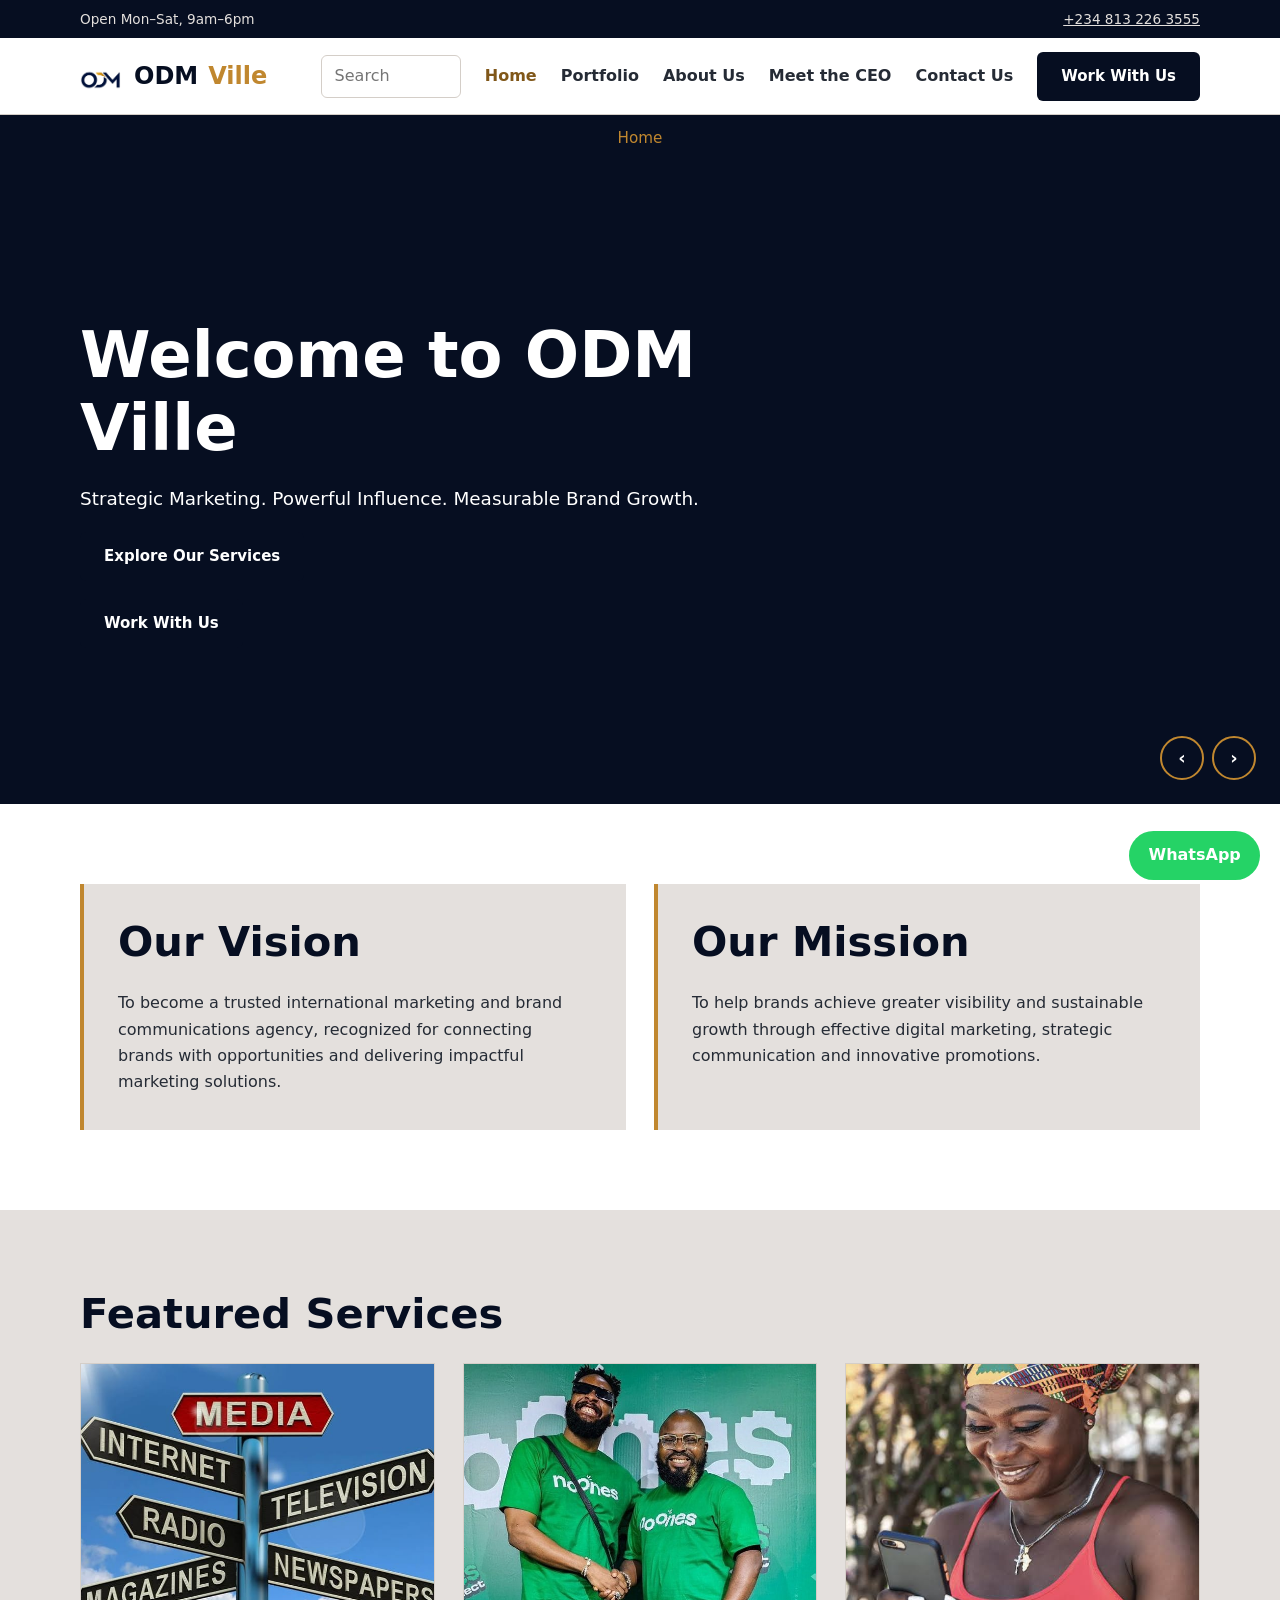
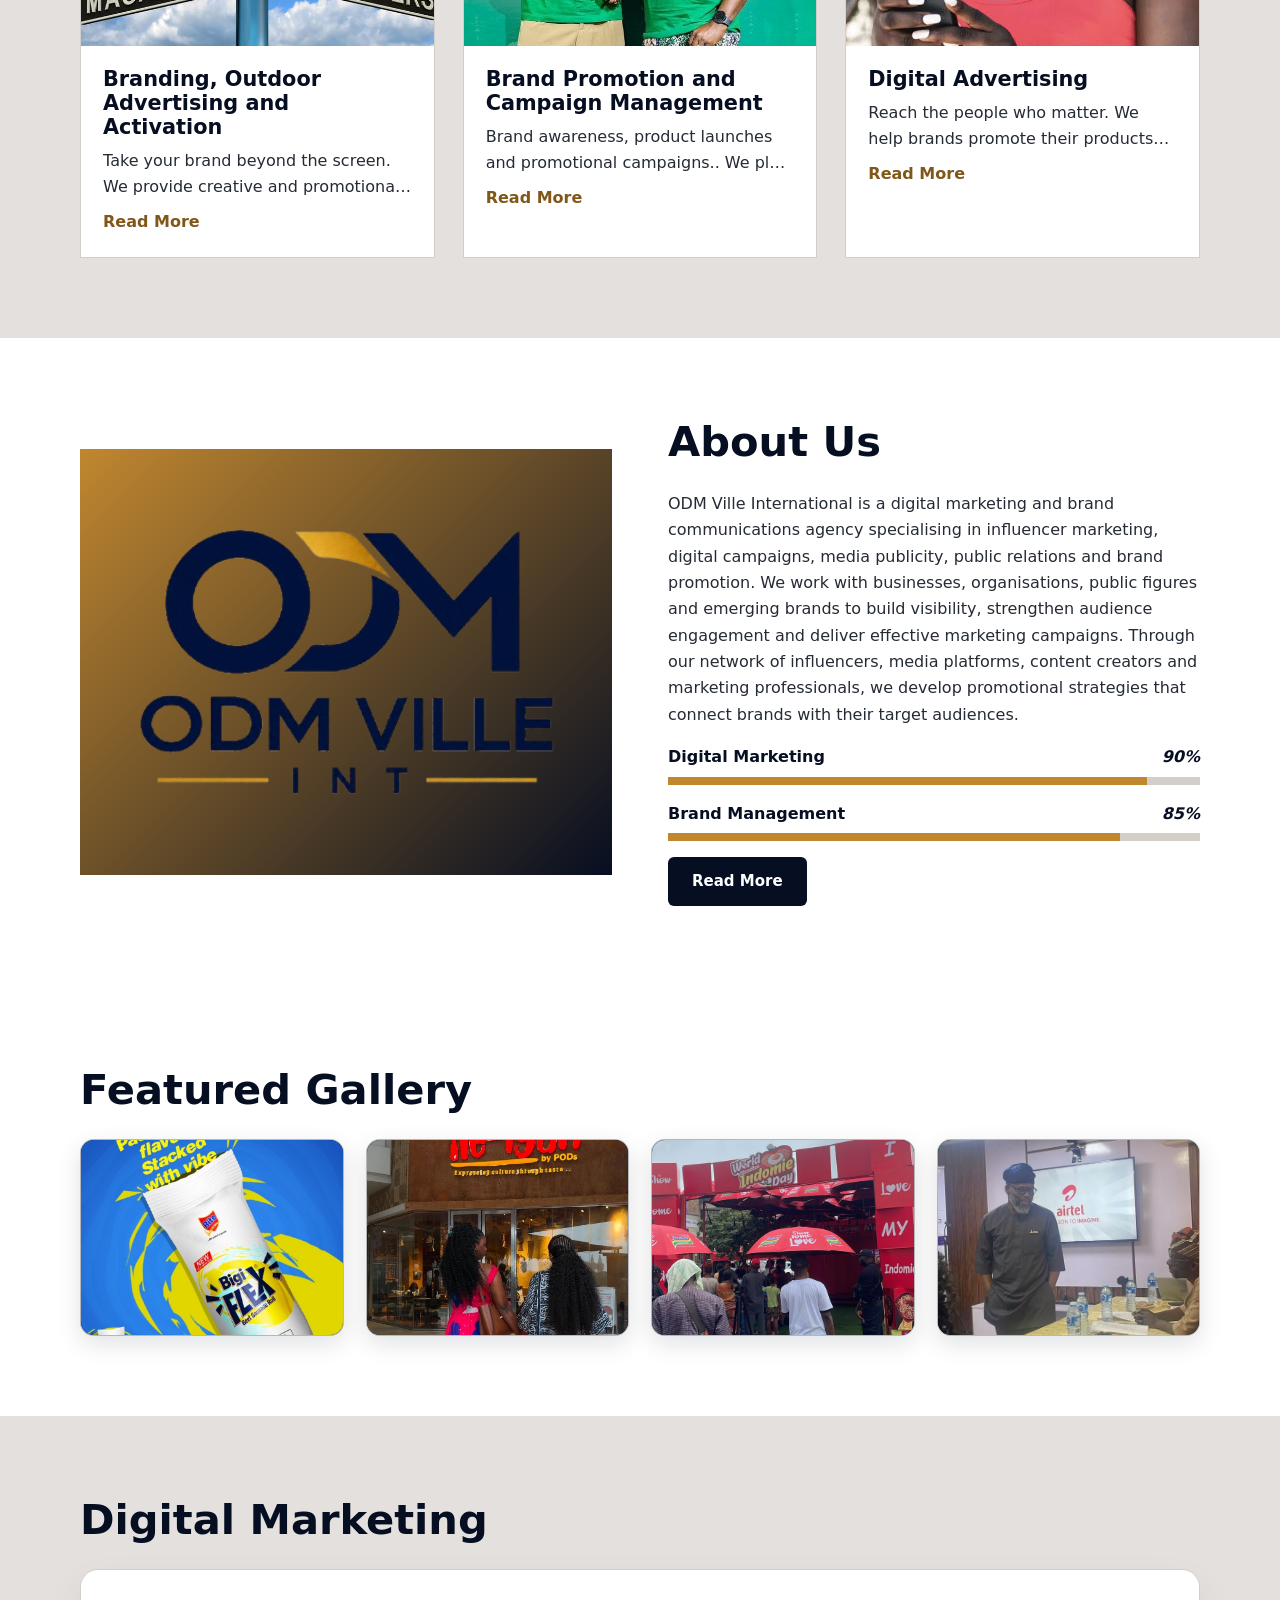
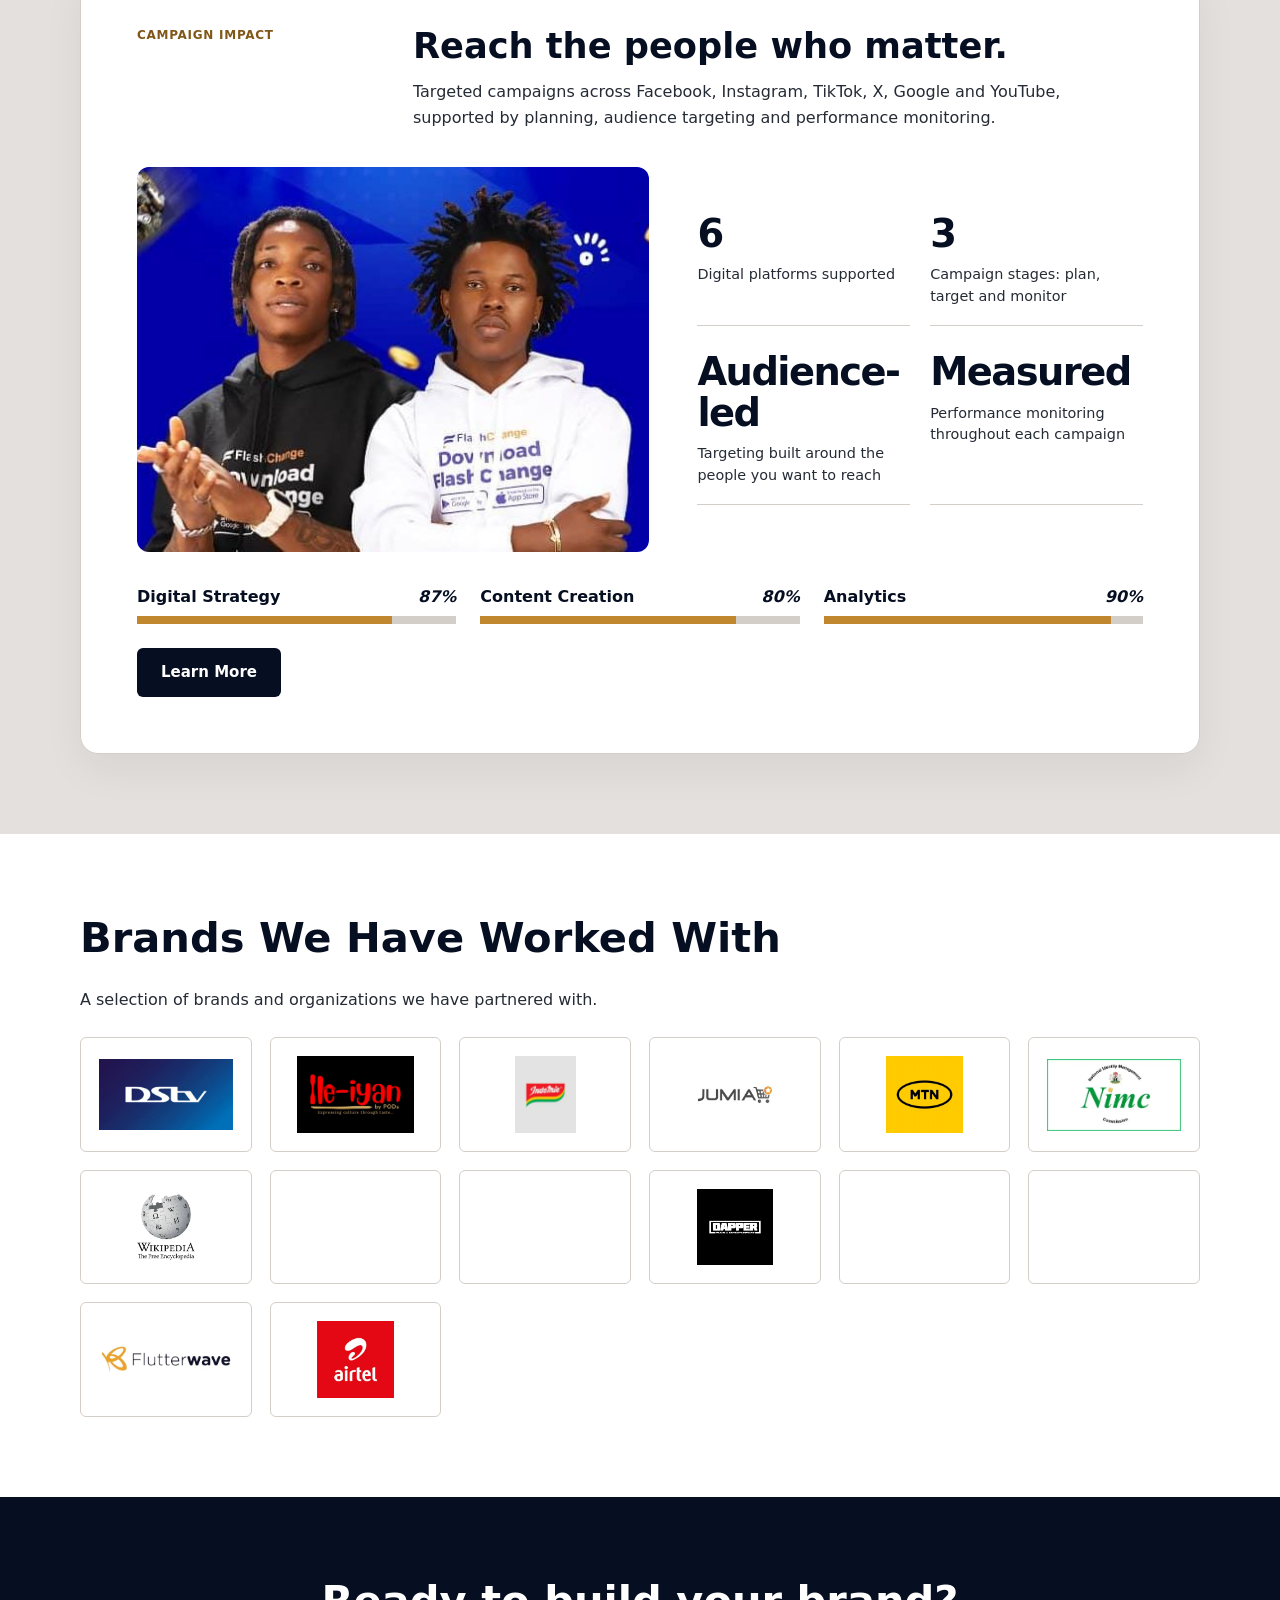
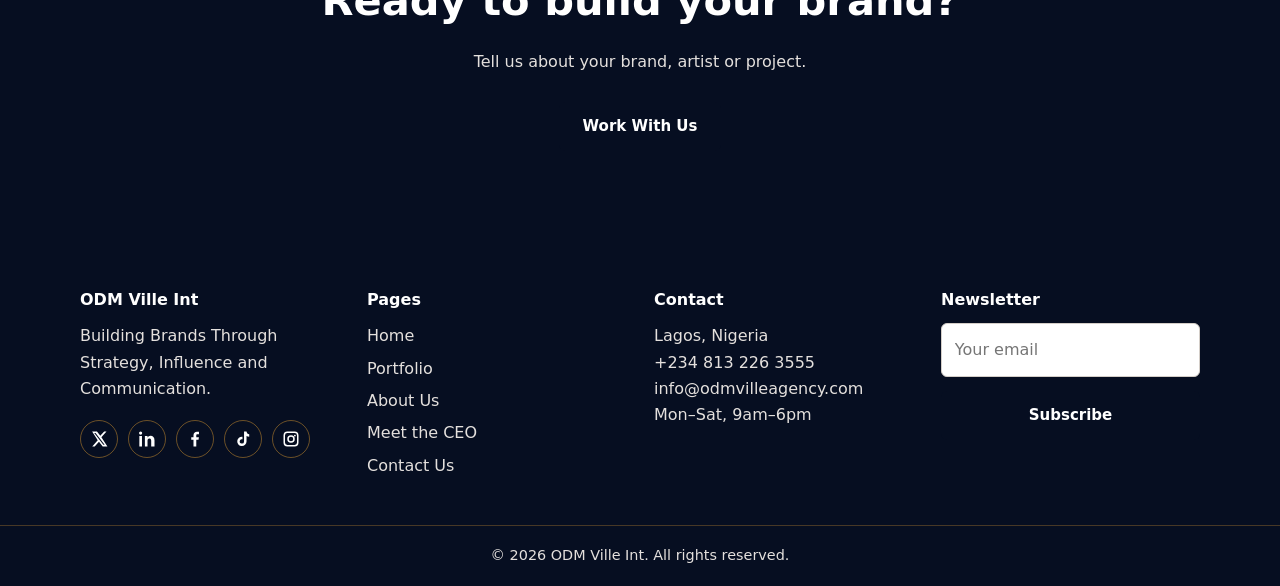
<file: index.html>
<!doctype html>
<html lang="en">
  <head>
    <meta charset="utf-8" />
    <meta name="viewport" content="width=device-width,initial-scale=1" />
    <title>Home | ODM Ville</title>
    <link rel="icon" type="image/webp" href="images/odm-favicon-48.webp" />
    <link rel="apple-touch-icon" sizes="180x180" href="/apple-touch-icon.png" />
    <link rel="icon" type="image/png" sizes="32x32" href="/favicon-32x32.png" />
    <link rel="icon" type="image/png" sizes="16x16" href="/favicon-16x16.png" />
    <link rel="manifest" href="/site.webmanifest" />
    <link rel="stylesheet" href="css/style.css" />
  </head>
  <body>
    <section class="slider">
      <div class="slide on">
        <video
          class="hero-video"
          autoplay
          muted
          loop
          playsinline
          preload="auto"
        >
          <source src="images/herovideo.mp4" type="video/mp4" />
          Your browser does not support HTML5 video.
        </video>
        <div class="txt">
          <h1>Welcome to ODM Ville</h1>
          <p>
            Strategic Marketing. Powerful Influence. Measurable Brand Growth.
          </p>

          <a class="btn" href="services.html">Explore Our Services</a>
          <a class="btn" href="work-with-us.html">Work With Us</a>
        </div>
      </div>
      <div class="slide">
        <div class="ph">
          <img data-src="images/hero-2.jpg" alt="" onerror="this.remove()" />
        </div>
        <div class="txt">
          <h1>TAKE YOUR BRAND TO THE NEXT LEVEL</h1>
          <p>From brand awareness to customer acquisition.</p>
          <a class="btn" href="services.html">Our Services</a>
        </div>
      </div>
      <div class="slide">
        <div class="ph">
          <img data-src="images/hero-4.jpg" alt="" onerror="this.remove()" />
        </div>
        <div class="txt">
          <h1>YOUR VISION. OUR STRATEGY. SHARED SUCCESS</h1>
          <p>
            We bring the right people, platforms and strategies together to
            build stronger brands and deliver measurable results.
          </p>
          <a class="btn" href="work-with-us.html">Work With Us</a>
        </div>
      </div>
      <div class="slide">
        <div class="ph">
          <img data-src="images/hero-5.jpeg" alt="" onerror="this.remove()" />
        </div>
        <div class="txt">
          <h1>MAKE YOUR BRAND WORTH TALKING ABOUT</h1>
          <p>
            We connect your brand with the right audience, spark conversations
            and turn attention into engagement.
          </p>
          <a class="btn" href="services.html">Portfolio</a>
        </div>
      </div>
      <div class="slide">
        <div class="ph">
          <img data-src="images/heoro-6.jpeg" alt="" onerror="this.remove()" />
        </div>
        <div class="txt">
          <h1>PROFESSIONAL STANDING OUT IN A CROWD</h1>
          <p>Stand Out. Get Noticed. Stay Relevant.</p>
          <a class="btn" href="contact-us.html">Contact Us</a>
        </div>
      </div>
      <div class="arrows">
        <button id="prev" aria-label="Previous">‹</button
        ><button id="next" aria-label="Next">›</button>
      </div>
    </section>
    <section class="sec">
      <div class="wrap grid g2 vm">
        <div class="box">
          <h2>Our Vision</h2>
          <p>
            To become a trusted international marketing and brand communications
            agency, recognized for connecting brands with opportunities and
            delivering impactful marketing solutions.
          </p>
        </div>
        <div class="box">
          <h2>Our Mission</h2>
          <p>
            To help brands achieve greater visibility and sustainable growth
            through effective digital marketing, strategic communication and
            innovative promotions.
          </p>
        </div>
      </div>
    </section>
    <section class="sec alt">
      <div class="wrap">
        <h2>Featured Services</h2>
        <div class="grid g3" data-services="featured"></div>
      </div>
    </section>
    <section class="sec">
      <div class="wrap split">
        <div class="ph">
          <img data-src="images/about-us.png" alt="" onerror="this.remove()" />
        </div>
        <div>
          <h2>About Us</h2>
          <p>
            ODM Ville International is a digital marketing and brand
            communications agency specialising in influencer marketing, digital
            campaigns, media publicity, public relations and brand promotion. We
            work with businesses, organisations, public figures and emerging
            brands to build visibility, strengthen audience engagement and
            deliver effective marketing campaigns. Through our network of
            influencers, media platforms, content creators and marketing
            professionals, we develop promotional strategies that connect brands
            with their target audiences.
          </p>
          <div class="bar" data-v="90">
            <span>Digital Marketing<em>90%</em></span
            ><i><b></b></i>
          </div>
          <div class="bar" data-v="85">
            <span>Brand Management<em>85%</em></span
            ><i><b></b></i>
          </div>
          <a class="btn" href="about-us.html">Read More</a>
        </div>
      </div>
    </section>
    <!-- <section class="sec alt">
      <div class="wrap">
        <h2>Our Services</h2>
        <div class="grid g3" data-services></div>
      </div>
    </section> -->
    <section class="sec">
      <div class="wrap">
        <h2>Featured Gallery</h2>
        <div class="featured-gallery">
          <figure class="gallery-card">
            <img
              data-src="images/featured/bite2.jpeg"
              alt="Rite-Food brand feature"
            />
            <figcaption>
              <span>Rite-Food</span><small>Brand Feature</small>
            </figcaption>
          </figure>
          <figure class="gallery-card">
            <img
              data-src="images/featured/iyan22.jpg"
              alt="Ile-Iyan By PODS campaign feature"
            />
            <figcaption>
              <span>Ile-Iyan By PODS</span><small>Campaign Feature</small>
            </figcaption>
          </figure>
          <figure class="gallery-card">
            <img
              data-src="images/featured/indomine2.jpeg"
              alt="Indomie brand feature"
            />
            <figcaption>
              <span> Indomie</span><small>Brand Feature</small>
            </figcaption>
          </figure>
          <figure class="gallery-card">
            <img
              data-src="images/featured/airtel2.png"
              alt="Airtel brand feature"
            />
            <figcaption>
              <span>Airtel</span><small>Brand Feature</small>
            </figcaption>
          </figure>
        </div>
      </div>
    </section>
    <section class="sec alt">
      <div class="wrap">
        <h2>Digital Marketing</h2>
        <div class="journey-panel">
          <div class="journey-heading">
            <span class="journey-label">CAMPAIGN IMPACT</span>
            <div>
              <h3>Reach the people who matter.</h3>
              <p>
                Targeted campaigns across Facebook, Instagram, TikTok, X, Google
                and YouTube, supported by planning, audience targeting and
                performance monitoring.
              </p>
            </div>
          </div>
          <div class="journey-body">
            <div class="journey-photo">
              <img
                data-src="images/RybenaShoday.jpeg"
                alt="A woman using her phone, representing digital audience engagement"
                onerror="this.remove()"
              />
            </div>
            <div class="journey-stats">
              <div class="journey-stat">
                <strong>6</strong>
                <span>Digital platforms supported</span>
              </div>
              <div class="journey-stat">
                <strong>3</strong>
                <span>Campaign stages: plan, target and monitor</span>
              </div>
              <div class="journey-stat">
                <strong>Audience-led</strong>
                <span>Targeting built around the people you want to reach</span>
              </div>
              <div class="journey-stat">
                <strong>Measured</strong>
                <span>Performance monitoring throughout each campaign</span>
              </div>
            </div>
          </div>
          <div class="digital-progress">
            <div class="bar" data-v="80">
              <span>Digital Strategy<em>87%</em></span
              ><i><b></b></i>
            </div>
            <div class="bar" data-v="80">
              <span>Content Creation<em>80%</em></span
              ><i><b></b></i>
            </div>
            <div class="bar" data-v="90">
              <span>Analytics<em>90%</em></span
              ><i><b></b></i>
            </div>
          </div>
          <a class="btn" href="services.html#digital-advertising">Learn More</a>
        </div>
      </div>
    </section>
    <section class="sec">
      <div class="wrap">
        <h2>Brands We Have Worked With</h2>
        <p style="margin-bottom: 24px">
          A selection of brands and organizations we have partnered with.
        </p>
        <div class="brand-grid">
          <div class="brand-logo">
            <img data-src="images/partnership/dstv.webp" alt="DStv" />
          </div>
          <div class="brand-logo">
            <img data-src="images/partnership/ile-iyan.webp" alt="Ile-Iyan" />
          </div>
          <div class="brand-logo">
            <img data-src="images/partnership/indomine.webp" alt="Indomie" />
          </div>
          <div class="brand-logo">
            <img data-src="images/partnership/jumia.webp" alt="Jumia" />
          </div>
          <div class="brand-logo">
            <img data-src="images/partnership/mtn.webp" alt="MTN" />
          </div>
          <div class="brand-logo">
            <img data-src="images/partnership/nimc.webp" alt="NIMC" />
          </div>
          <div class="brand-logo">
            <img data-src="images/partnership/wikipedia.webp" alt="Wikipedia" />
          </div>
          <div class="brand-logo">
            <img data-src="images/partnership/youtube.webp" alt="YouTube" />
          </div>

          <div class="brand-logo">
            <img
              data-src="images/partnership/flash-change.webp"
              alt="Flash Change"
            />
          </div>
          <div class="brand-logo">
            <img data-src="images/partnership/daper.webp" alt="DAPPER" />
          </div>

          <div class="brand-logo">
            <img data-src="images/partnership/kucoin.webp" alt="KuCoin" />
          </div>

          <div class="brand-logo">
            <img data-src="images/partnership/bbnaija.webp" alt="BBNaija" />
          </div>
          <div class="brand-logo">
            <img
              data-src="images/partnership/flutterwave.webp"
              alt="Flutterwave"
            />
          </div>
          <div class="brand-logo">
            <img data-src="images/partnership/airtel.webp" alt="airtel" />
          </div>
        </div>
      </div>
    </section>
    <script src="js/script.js"></script>
  </body>
</html>
</file>
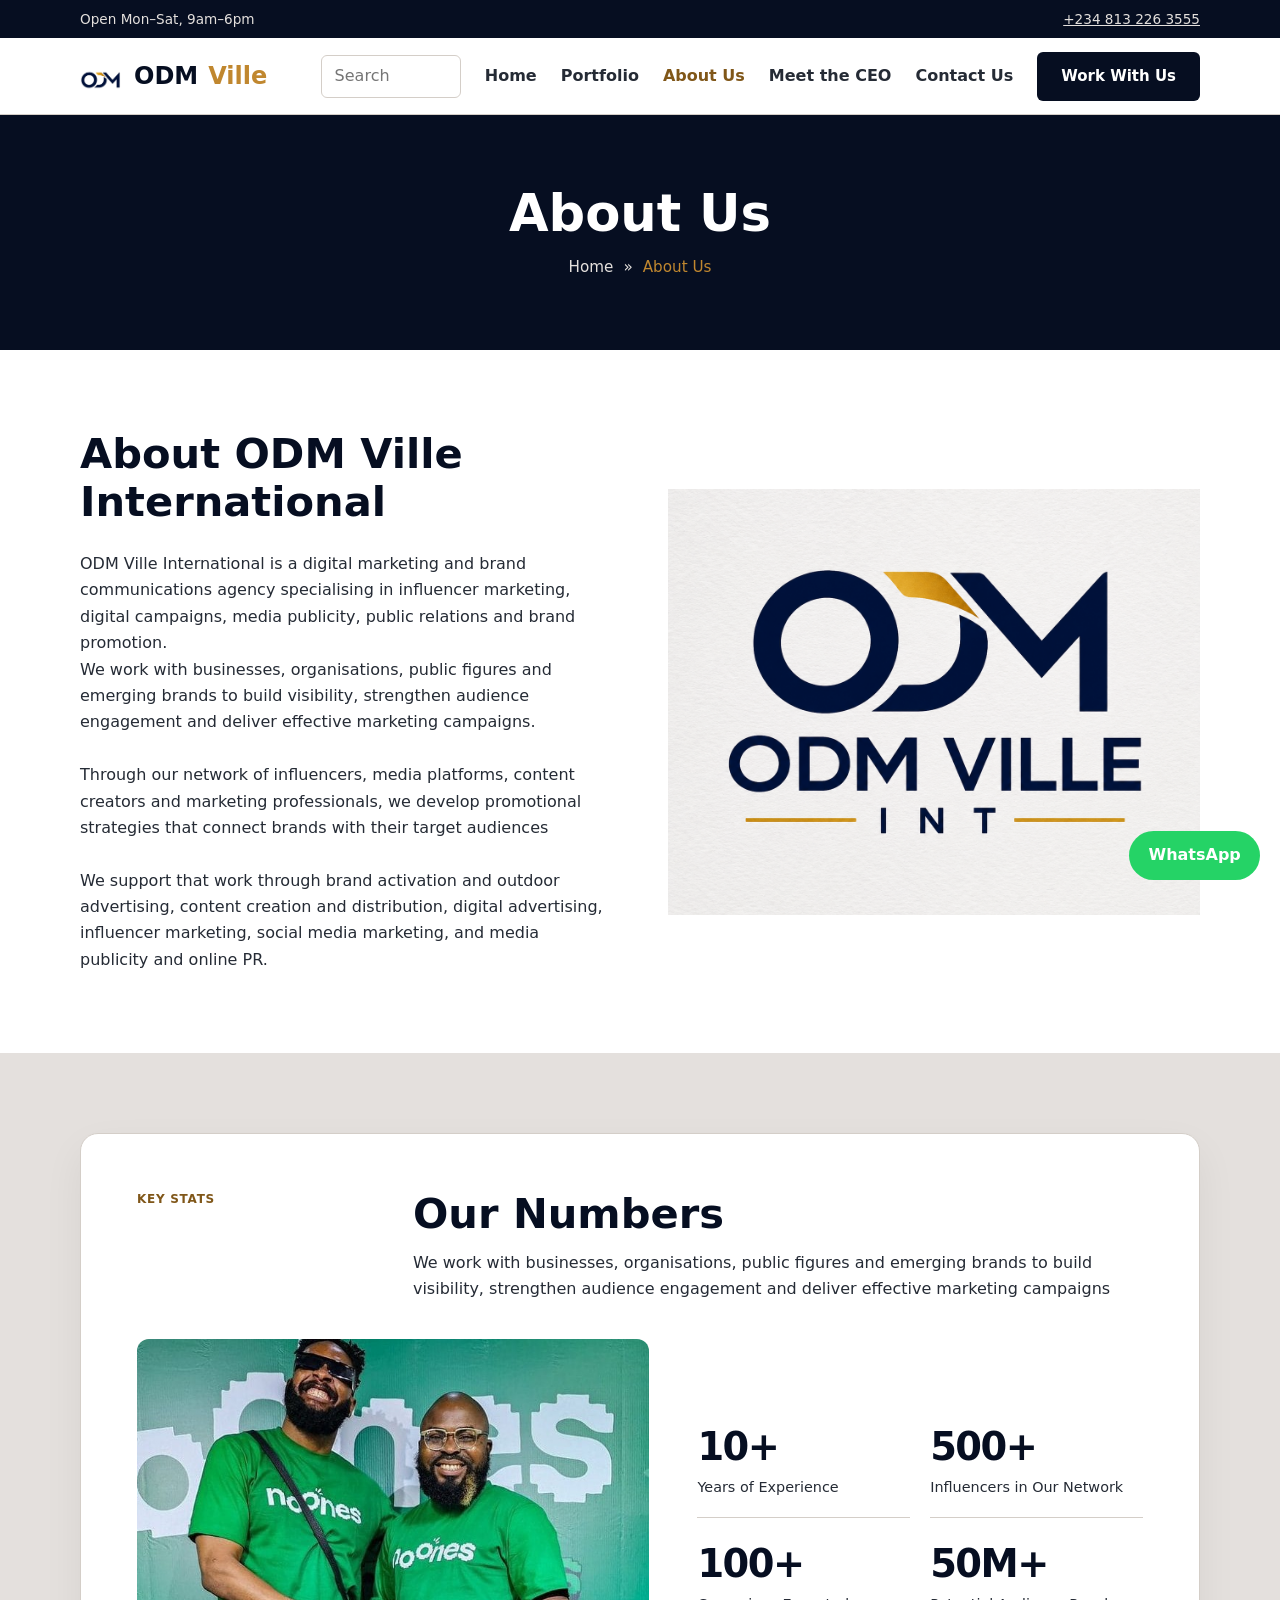
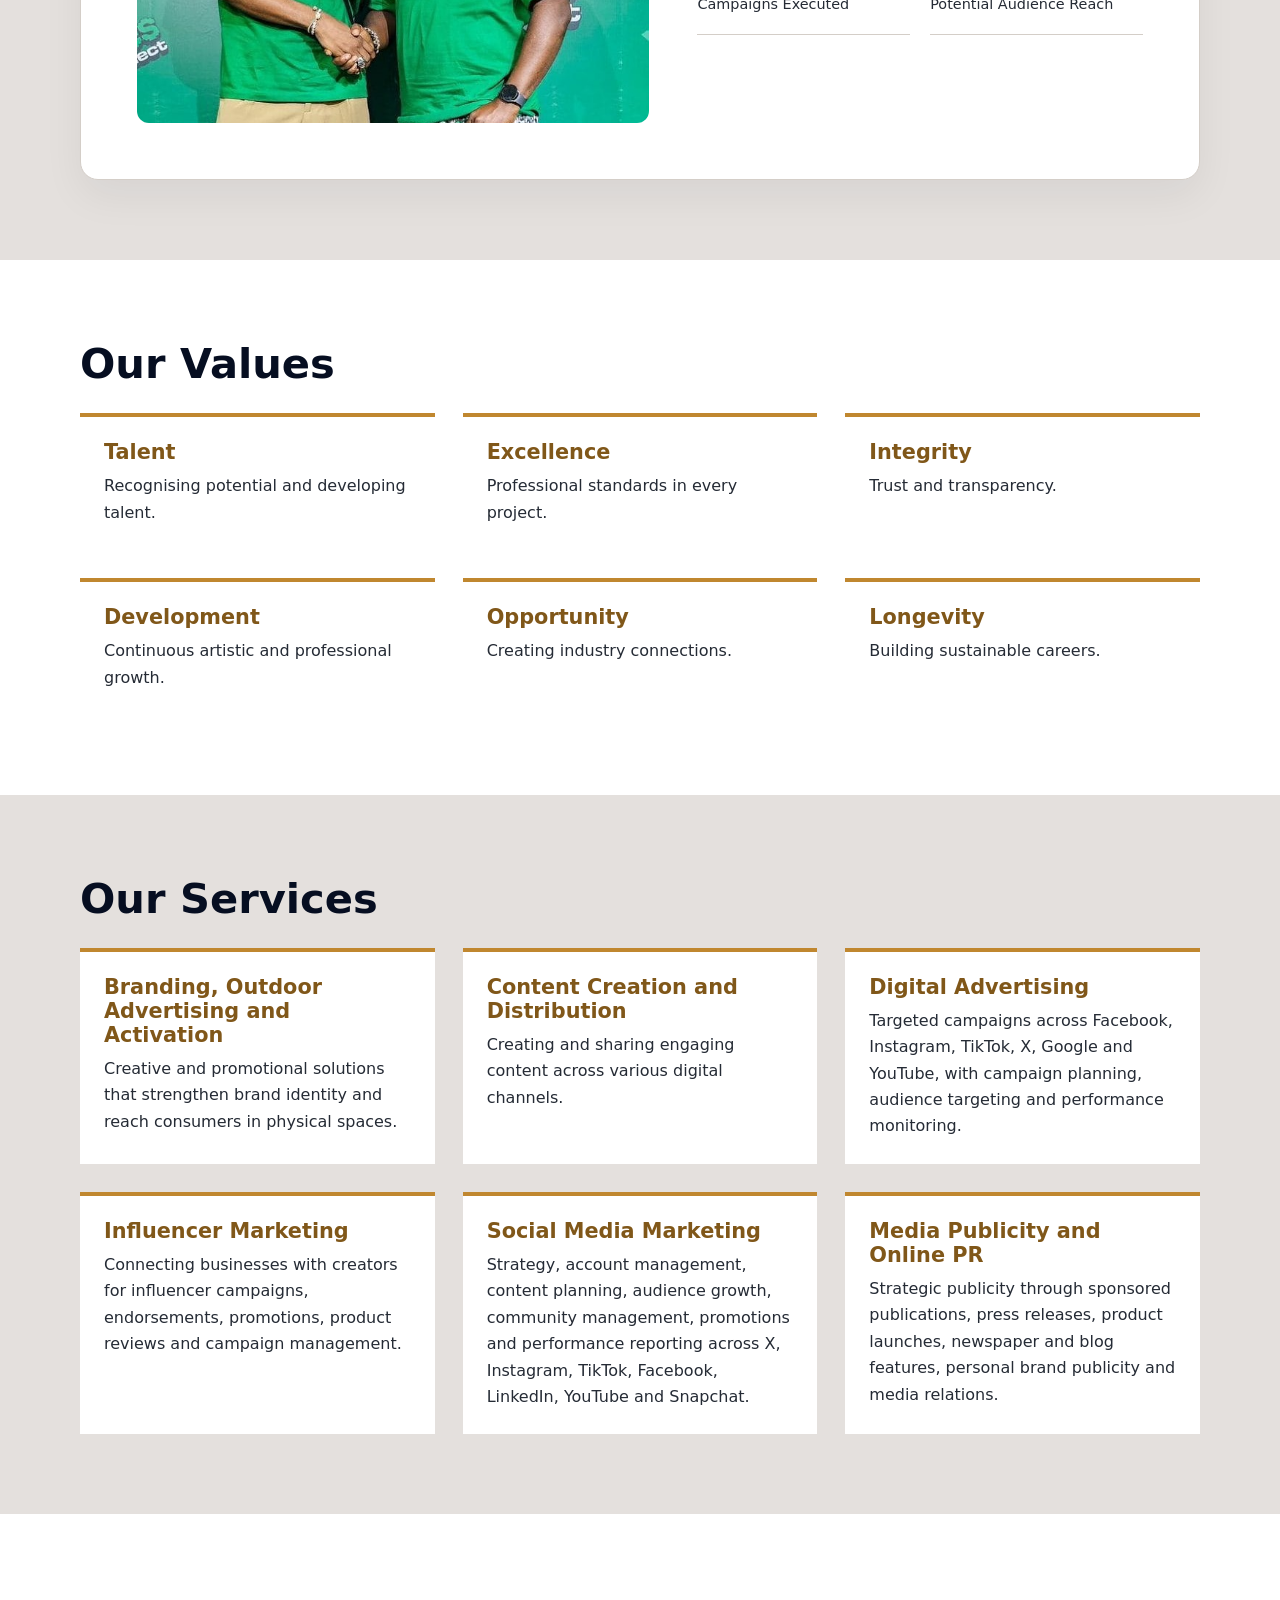
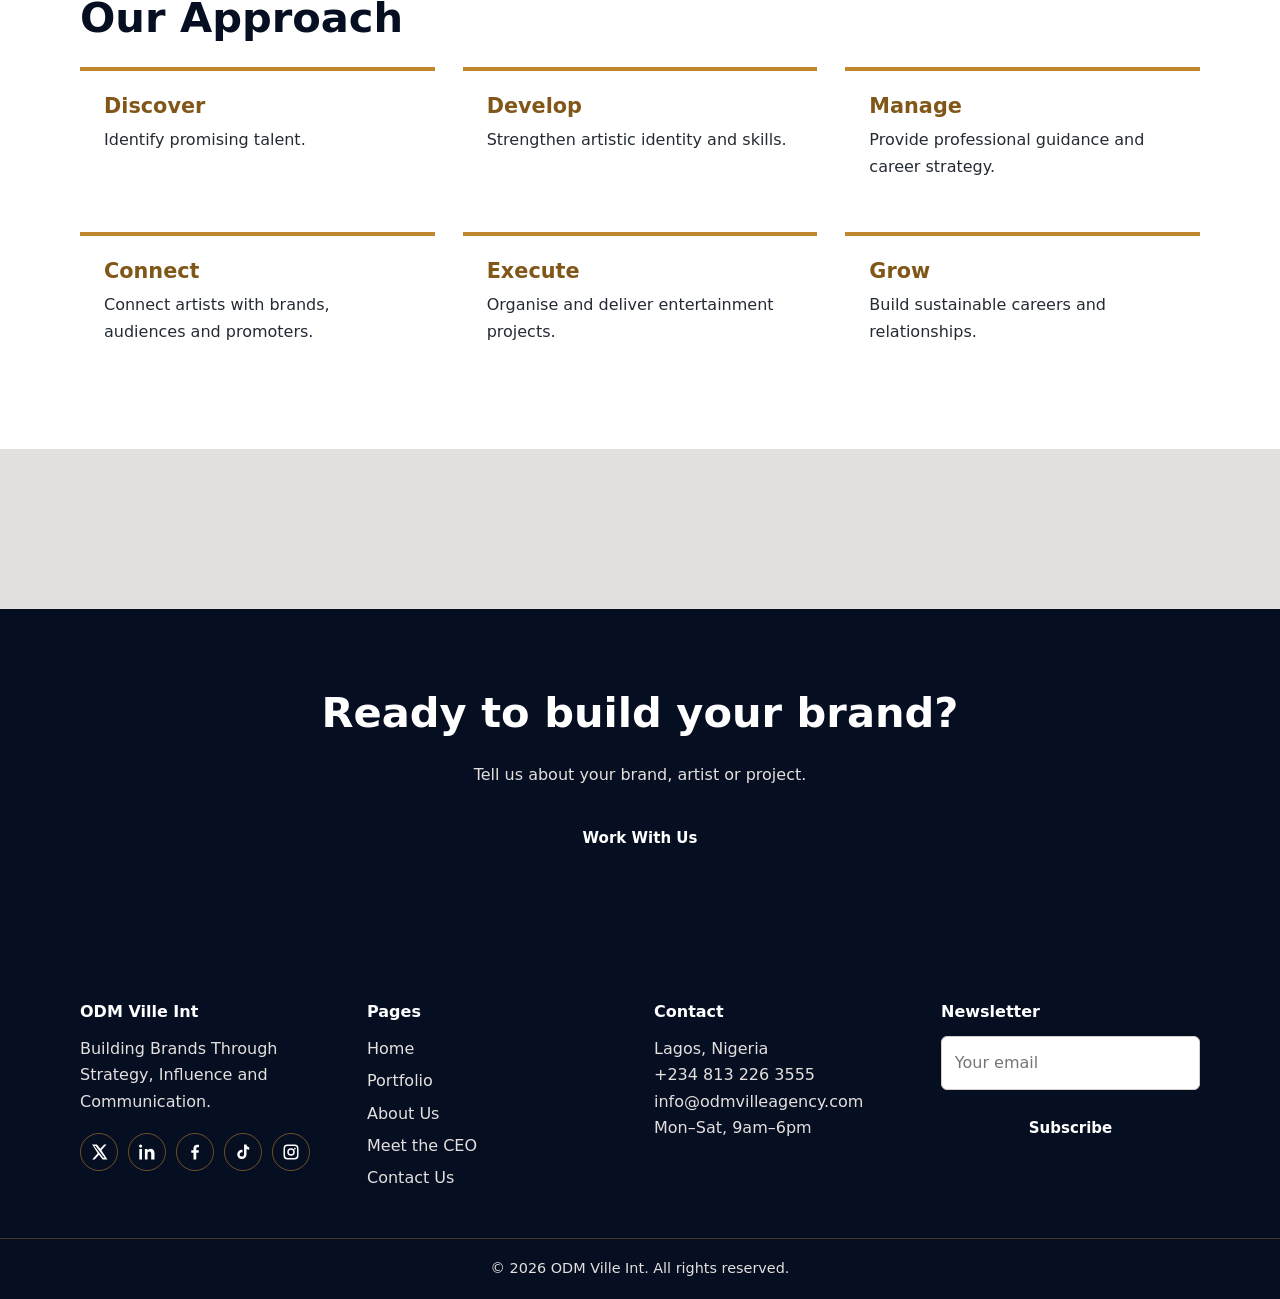
<file: about-us.html>
<!doctype html>
<html lang="en">
  <head>
    <meta charset="utf-8" />
    <meta name="viewport" content="width=device-width,initial-scale=1" />
    <title>About Us | ODM Ville Int</title>
    <link rel="icon" type="image/webp" href="images/odm-favicon-48.webp" />
    <link rel="apple-touch-icon" sizes="180x180" href="/apple-touch-icon.png" />
    <link rel="icon" type="image/png" sizes="32x32" href="/favicon-32x32.png" />
    <link rel="icon" type="image/png" sizes="16x16" href="/favicon-16x16.png" />
    <link rel="manifest" href="/site.webmanifest" />
    <link rel="stylesheet" href="css/style.css" />
  </head>
  <body>
    <section class="banner">
      <h1>About Us</h1>
    </section>
    <section class="sec">
      <div class="wrap split">
        <div>
          <h2>About ODM Ville International</h2>
          <p>
            ODM Ville International is a digital marketing and brand
            communications agency specialising in influencer marketing, digital
            campaigns, media publicity, public relations and brand promotion.
          </p>
          <p>
            We work with businesses, organisations, public figures and emerging
            brands to build visibility, strengthen audience engagement and
            deliver effective marketing campaigns.
          </p>
          <br />
          <p>
            Through our network of influencers, media platforms, content
            creators and marketing professionals, we develop promotional
            strategies that connect brands with their target audiences
          </p>
          <br />

          <p>
            We support that work through brand activation and outdoor
            advertising, content creation and distribution, digital advertising,
            influencer marketing, social media marketing, and media publicity
            and online PR.
          </p>
        </div>
        <div class="ph">
          <img data-src="images/about.jpg" alt="" onerror="this.remove()" />
        </div>
      </div>
    </section>
    <section class="sec alt">
      <div class="wrap">
        <div class="journey-panel">
          <div class="journey-heading">
            <span class="journey-label">KEY STATS</span>
            <div>
              <h2>Our Numbers</h2>
              <p>
                We work with businesses, organisations, public figures and
                emerging brands to build visibility, strengthen audience
                engagement and deliver effective marketing campaigns
              </p>
            </div>
          </div>
          <div class="journey-body">
            <div class="journey-photo">
              <img
                data-src="images/service-2.jpg"
                alt="Two people posing together at a branded event"
                onerror="this.remove()"
              />
            </div>
            <div class="journey-stats">
              <div class="journey-stat">
                <strong>10+</strong>
                <span>Years of Experience</span>
              </div>
              <div class="journey-stat">
                <strong>500+</strong>
                <span>Influencers in Our Network</span>
              </div>
              <div class="journey-stat">
                <strong>100+</strong>
                <span>Campaigns Executed</span>
              </div>
              <div class="journey-stat">
                <strong>50M+</strong>
                <span>Potential Audience Reach</span>
              </div>
            </div>
          </div>
        </div>
      </div>
    </section>
    <section class="sec">
      <div class="wrap">
        <h2>Our Values</h2>
        <div class="grid g3">
          <div class="step">
            <h3>Talent</h3>
            <p>Recognising potential and developing talent.</p>
          </div>
          <div class="step">
            <h3>Excellence</h3>
            <p>Professional standards in every project.</p>
          </div>
          <div class="step">
            <h3>Integrity</h3>
            <p>Trust and transparency.</p>
          </div>
          <div class="step">
            <h3>Development</h3>
            <p>Continuous artistic and professional growth.</p>
          </div>
          <div class="step">
            <h3>Opportunity</h3>
            <p>Creating industry connections.</p>
          </div>
          <div class="step">
            <h3>Longevity</h3>
            <p>Building sustainable careers.</p>
          </div>
        </div>
      </div>
    </section>
    <section class="sec alt">
      <div class="wrap">
        <h2>Our Services</h2>
        <div class="grid g3">
          <div class="step">
            <h3>Branding, Outdoor Advertising and Activation</h3>
            <p>
              Creative and promotional solutions that strengthen brand identity
              and reach consumers in physical spaces.
            </p>
          </div>
          <div class="step">
            <h3>Content Creation and Distribution</h3>
            <p>
              Creating and sharing engaging content across various digital
              channels.
            </p>
          </div>
          <div class="step">
            <h3>Digital Advertising</h3>
            <p>
              Targeted campaigns across Facebook, Instagram, TikTok, X, Google
              and YouTube, with campaign planning, audience targeting and
              performance monitoring.
            </p>
          </div>
          <div class="step">
            <h3>Influencer Marketing</h3>
            <p>
              Connecting businesses with creators for influencer campaigns,
              endorsements, promotions, product reviews and campaign management.
            </p>
          </div>
          <div class="step">
            <h3>Social Media Marketing</h3>
            <p>
              Strategy, account management, content planning, audience growth,
              community management, promotions and performance reporting across
              X, Instagram, TikTok, Facebook, LinkedIn, YouTube and Snapchat.
            </p>
          </div>
          <div class="step">
            <h3>Media Publicity and Online PR</h3>
            <p>
              Strategic publicity through sponsored publications, press
              releases, product launches, newspaper and blog features, personal
              brand publicity and media relations.
            </p>
          </div>
        </div>
      </div>
    </section>
    <section class="sec">
      <div class="wrap">
        <h2>Our Approach</h2>
        <div class="grid g3">
          <div class="step">
            <h3>Discover</h3>
            <p>Identify promising talent.</p>
          </div>
          <div class="step">
            <h3>Develop</h3>
            <p>Strengthen artistic identity and skills.</p>
          </div>
          <div class="step">
            <h3>Manage</h3>
            <p>Provide professional guidance and career strategy.</p>
          </div>
          <div class="step">
            <h3>Connect</h3>
            <p>Connect artists with brands, audiences and promoters.</p>
          </div>
          <div class="step">
            <h3>Execute</h3>
            <p>Organise and deliver entertainment projects.</p>
          </div>
          <div class="step">
            <h3>Grow</h3>
            <p>Build sustainable careers and relationships.</p>
          </div>
        </div>
      </div>
    </section>
    <section class="sec alt">
      <div class="wrap">
        <!-- <h2>Our Team</h2>
        <div class="grid g3"> -->
          <!-- <div class="person">
            <div class="ph">
              <img
                data-src="images/team-1.jpg"
                alt=""
                onerror="this.remove()"
              />
            </div>
            <h3>SAMUEL OLADIMEJI EDUN</h3>
            <p>Founder / CEO</p>
          </div> -->
        </div>
      </div>
    </section>
    <script src="js/script.js"></script>
  </body>
</html>
</file>
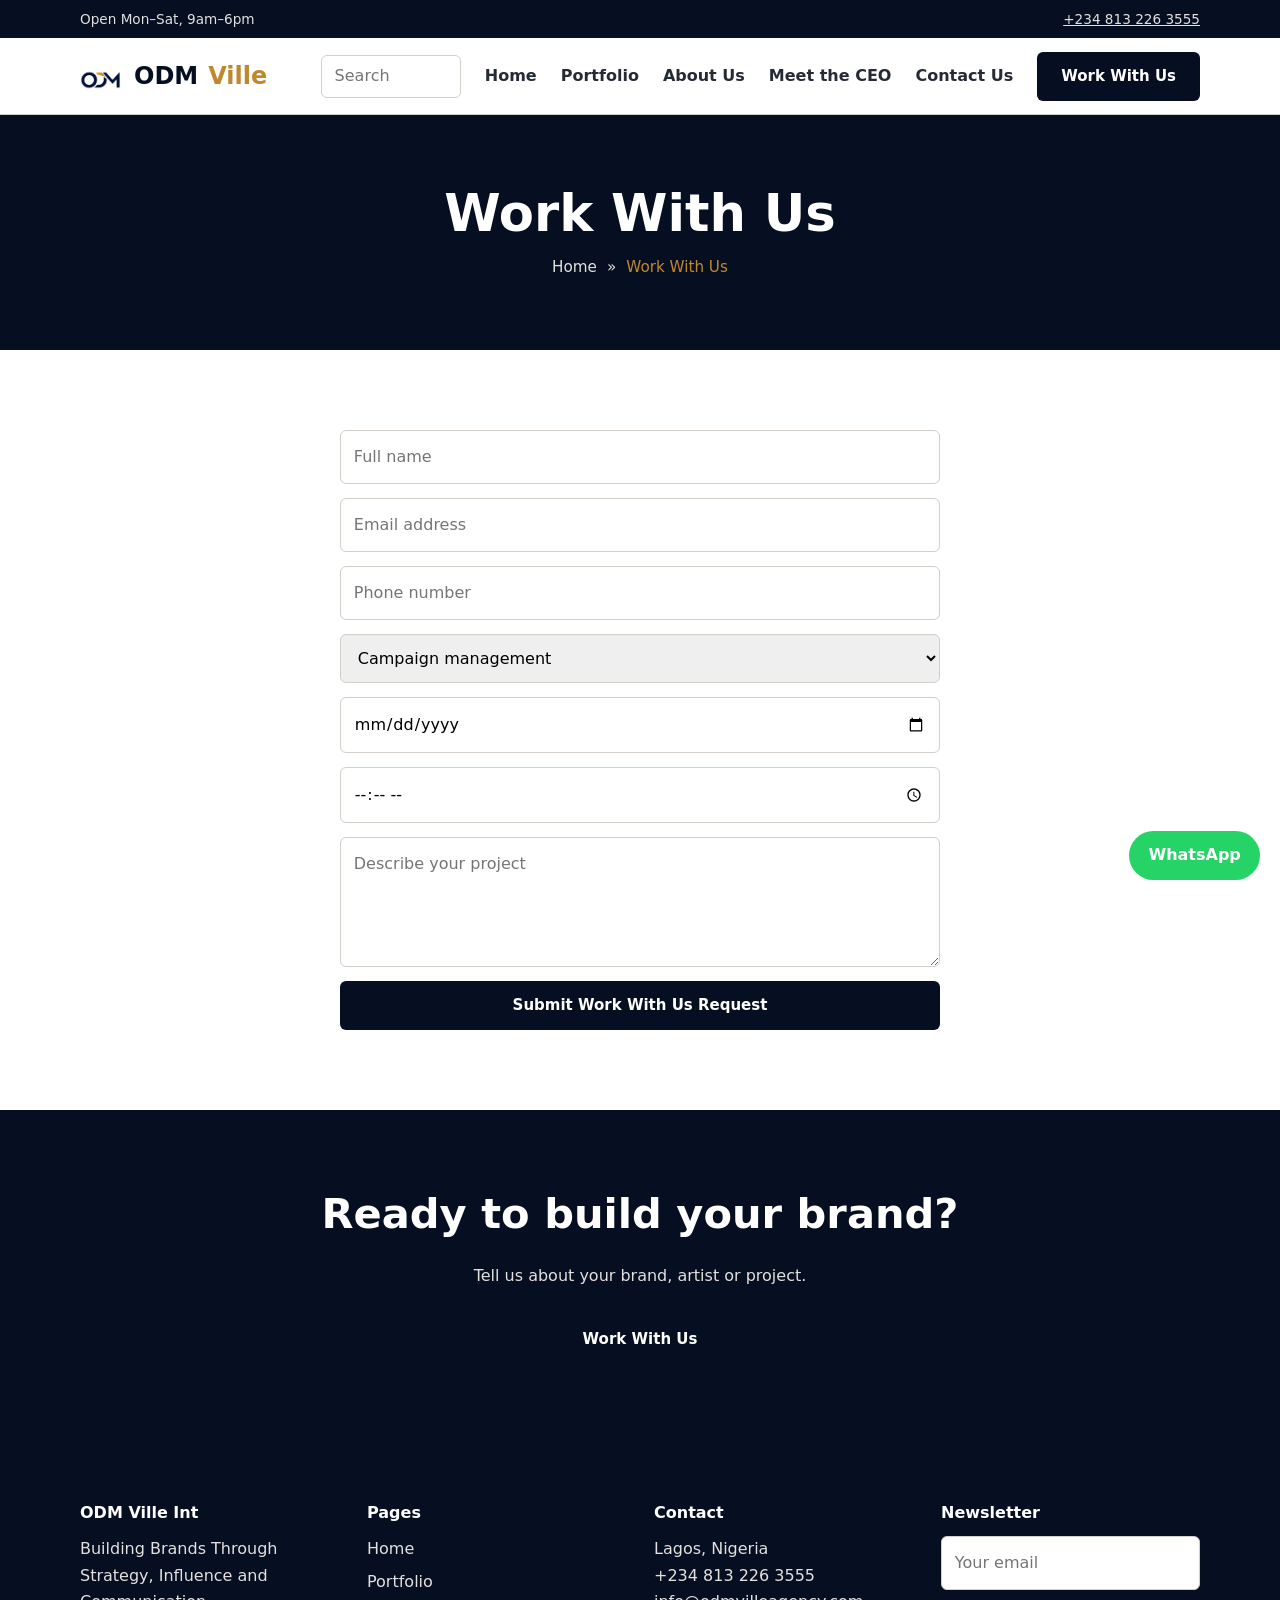
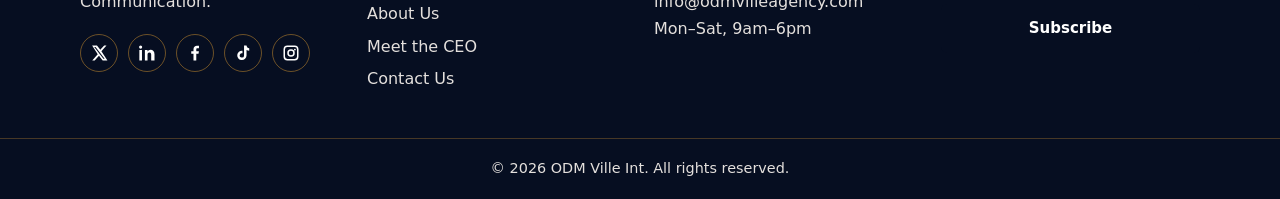
<file: appointment.html>
<!doctype html>
<html lang="en">
  <head>
    <meta charset="utf-8" />
    <meta http-equiv="refresh" content="0; url=work-with-us.html" />
    <title>Work With Us | ODM Ville Int</title>
    <link rel="apple-touch-icon" sizes="180x180" href="/apple-touch-icon.png">
<link rel="icon" type="image/png" sizes="32x32" href="/favicon-32x32.png">
<link rel="icon" type="image/png" sizes="16x16" href="/favicon-16x16.png">
<link rel="manifest" href="/site.webmanifest">
  </head>
  <body>
    <a href="work-with-us.html">Continue to Work With Us</a>
  </body>
</html>
</file>
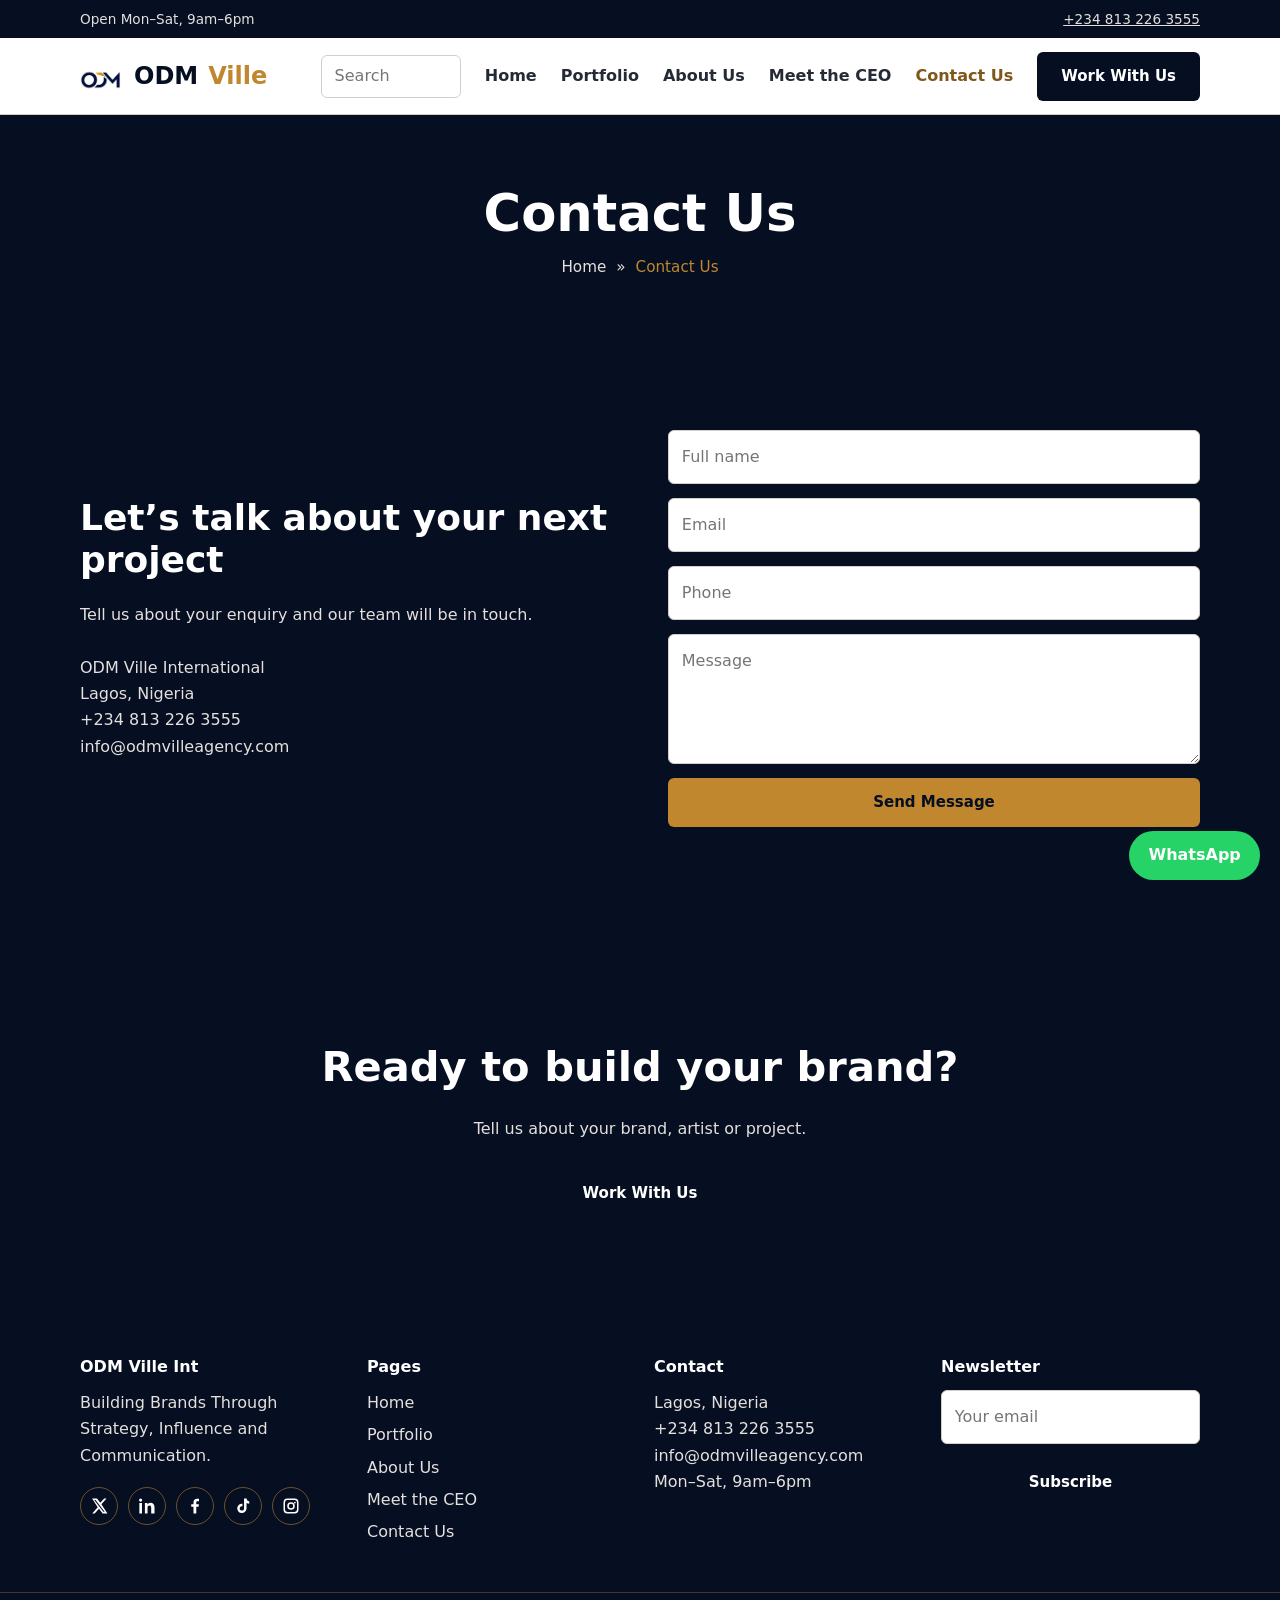
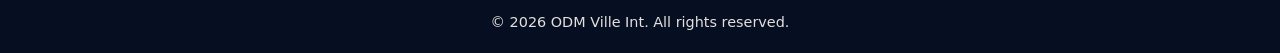
<file: contact-us.html>
<!doctype html>
<html lang="en">
  <head>
    <meta charset="utf-8" />
    <meta name="viewport" content="width=device-width,initial-scale=1" />
    <title>Contact Us | ODM Ville Int</title>
    <link rel="icon" type="image/webp" href="images/odm-favicon-48.webp" />
    <link rel="apple-touch-icon" sizes="180x180" href="/apple-touch-icon.png">
<link rel="icon" type="image/png" sizes="32x32" href="/favicon-32x32.png">
<link rel="icon" type="image/png" sizes="16x16" href="/favicon-16x16.png">
<link rel="manifest" href="/site.webmanifest">
    <link rel="stylesheet" href="css/style.css" />
  </head>
  <body>
    <section class="banner"><h1>Contact Us</h1></section>
    <section class="sec contact-enquiry">
      <div class="wrap split">
        <div>
          <h2>Let’s talk about your next project</h2>
          <p>
            Tell us about your enquiry and our team will be in touch.<br /><br />
            ODM Ville International<br />Lagos, Nigeria<br />+234 813 226
            3555<br />info@odmvilleagency.com
          </p>
        </div>
        <form id="contact-form" action="form-handler.php" method="post">
          <input type="hidden" name="form_type" value="contact" /><input
            type="hidden"
            name="return_to"
            value="contact-us.html"
          /><label class="sr-only" aria-hidden="true" hidden
            >Leave this field empty<input
              name="website"
              type="text"
              tabindex="-1"
              autocomplete="off" /></label
          ><input
            name="name"
            autocomplete="name"
            placeholder="Full name"
            required
          /><input
            name="email"
            type="email"
            autocomplete="email"
            placeholder="Email"
            required
          /><input
            name="phone"
            type="tel"
            autocomplete="tel"
            placeholder="Phone"
          /><textarea name="message" placeholder="Message" required></textarea
          ><button class="btn">Send Message</button>
        </form>
        <p
          id="contact-status"
          data-form-status="contact"
          role="status"
          aria-live="polite"
        ></p>
      </div>
    </section>
    <script src="js/script.js"></script>
  </body>
</html>
</file>
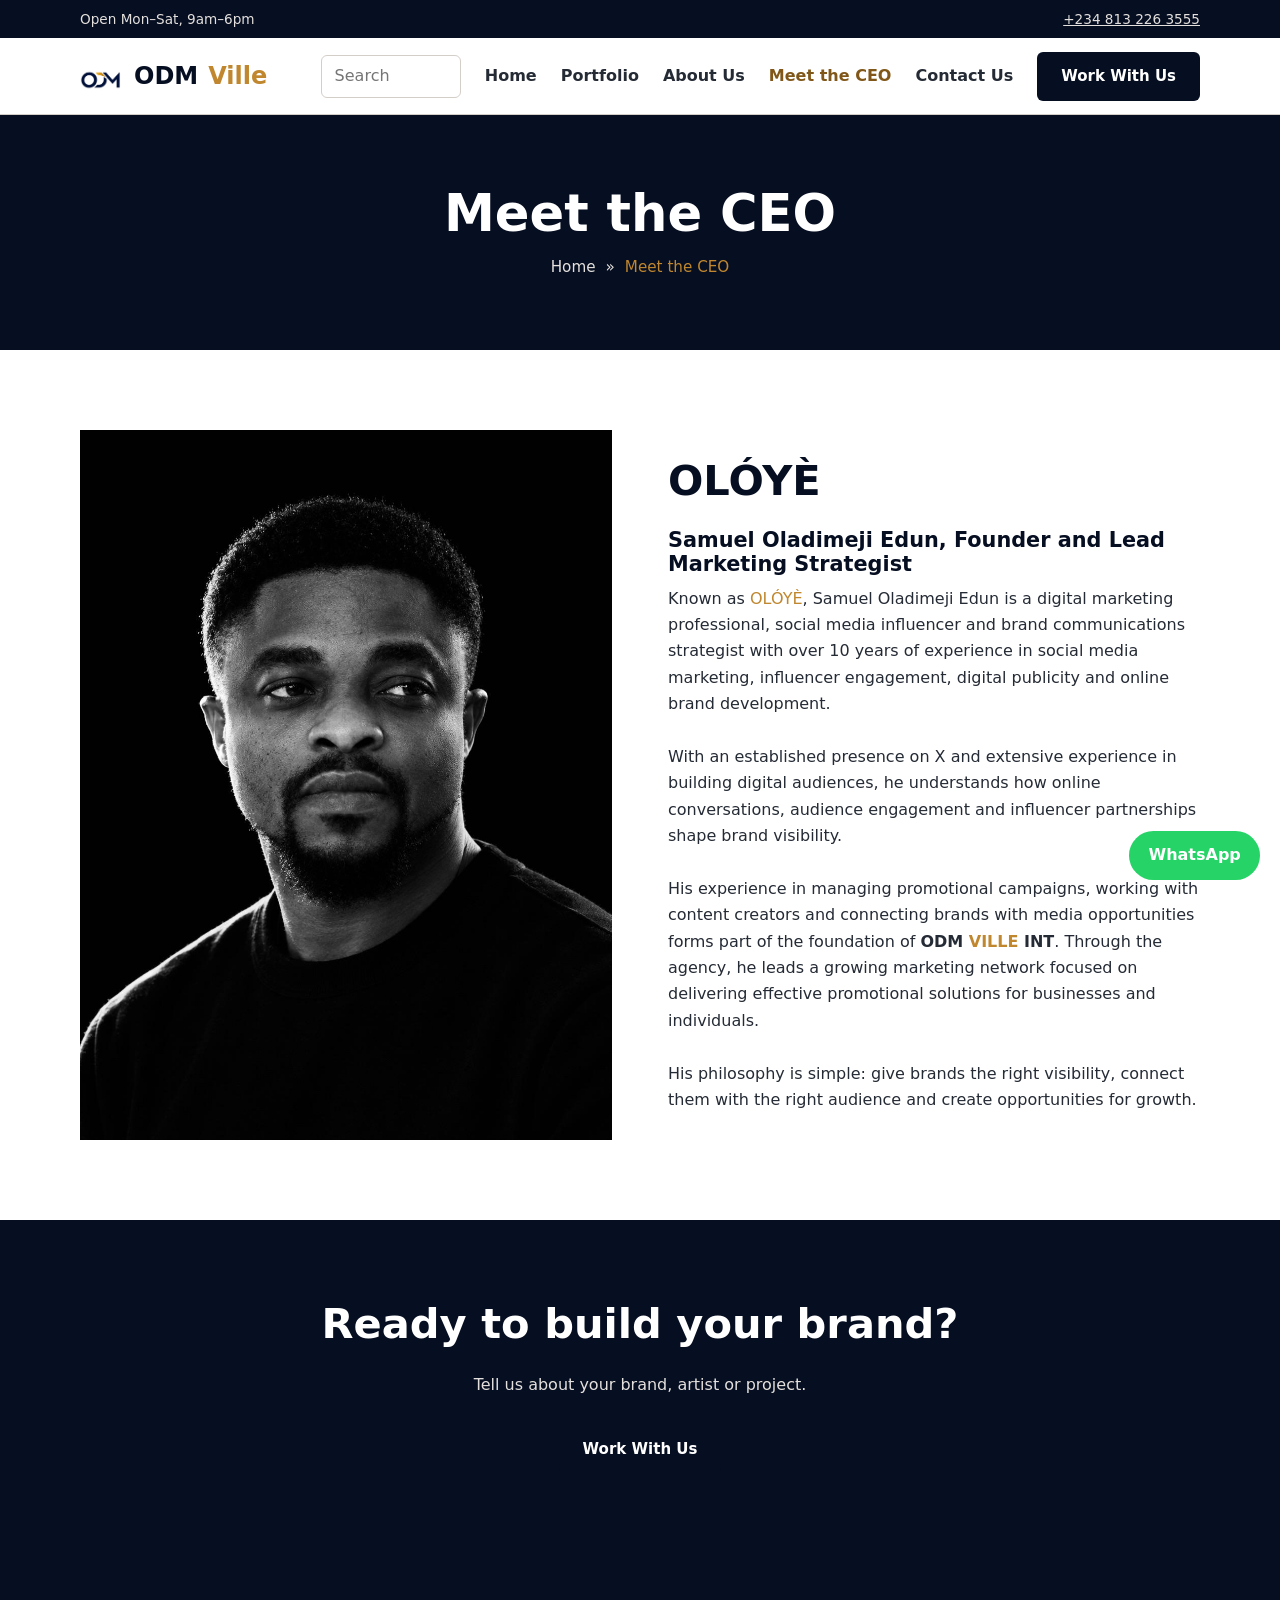
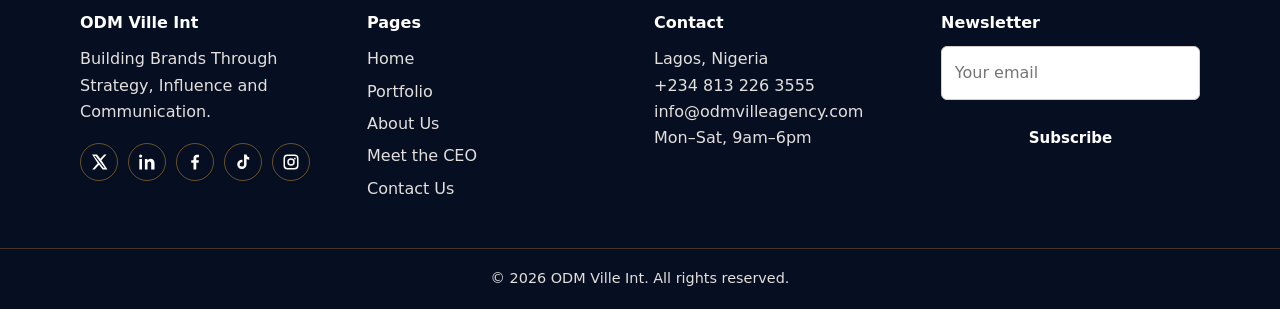
<file: meet-the-ceo.html>
<!doctype html>
<html lang="en">
  <head>
    <meta charset="utf-8" />
    <meta name="viewport" content="width=device-width,initial-scale=1" />
    <title>Meet the CEO | ODM Ville Int</title>
    <link rel="icon" type="image/webp" href="images/odm-favicon-48.webp" />
    <link rel="apple-touch-icon" sizes="180x180" href="/apple-touch-icon.png">
<link rel="icon" type="image/png" sizes="32x32" href="/favicon-32x32.png">
<link rel="icon" type="image/png" sizes="16x16" href="/favicon-16x16.png">
<link rel="manifest" href="/site.webmanifest">
    <link rel="stylesheet" href="css/style.css" />
  </head>
  <body>
    <section class="banner">
      <h1>Meet the CEO</h1>
    </section>
    <section class="sec">
      <div class="wrap split">
        <div class="ph" style="aspect-ratio: 3/4">
          <img data-src="images/ceo.jpg" alt="" onerror="this.remove()" />
        </div>
        <div>
          <h2>OLÓYÈ</h2>
          <h3>Samuel Oladimeji Edun, Founder and Lead Marketing Strategist</h3>
          <p>
            Known as <span style="color:  #c0872f;">OLÓYÈ</span>, Samuel Oladimeji Edun is a digital marketing
            professional, social media influencer and brand communications
            strategist with over 10 years of experience in social media
            marketing, influencer engagement, digital publicity and online
            brand development.
          </p>
          <br>
          <p>
            With an established presence on X and extensive experience in
            building digital audiences, he understands how online
            conversations, audience engagement and influencer partnerships
            shape brand visibility.
          </p>
          <br>
          <p>
            His experience in managing promotional campaigns, working with
            content creators and connecting brands with media opportunities
            forms part of the foundation of <b> ODM<span style="color:  #c0872f;"> VILLE</span> INT</b>. Through the agency,
            he leads a growing marketing network focused on delivering
            effective promotional solutions for businesses and individuals.
          </p>
          <br>
          <p>
            His philosophy is simple: give brands the right visibility, connect
            them with the right audience and create opportunities for growth.
          </p>
        </div>
      </div>
    </section>
    <script src="js/script.js"></script>
  </body>
</html>
</file>
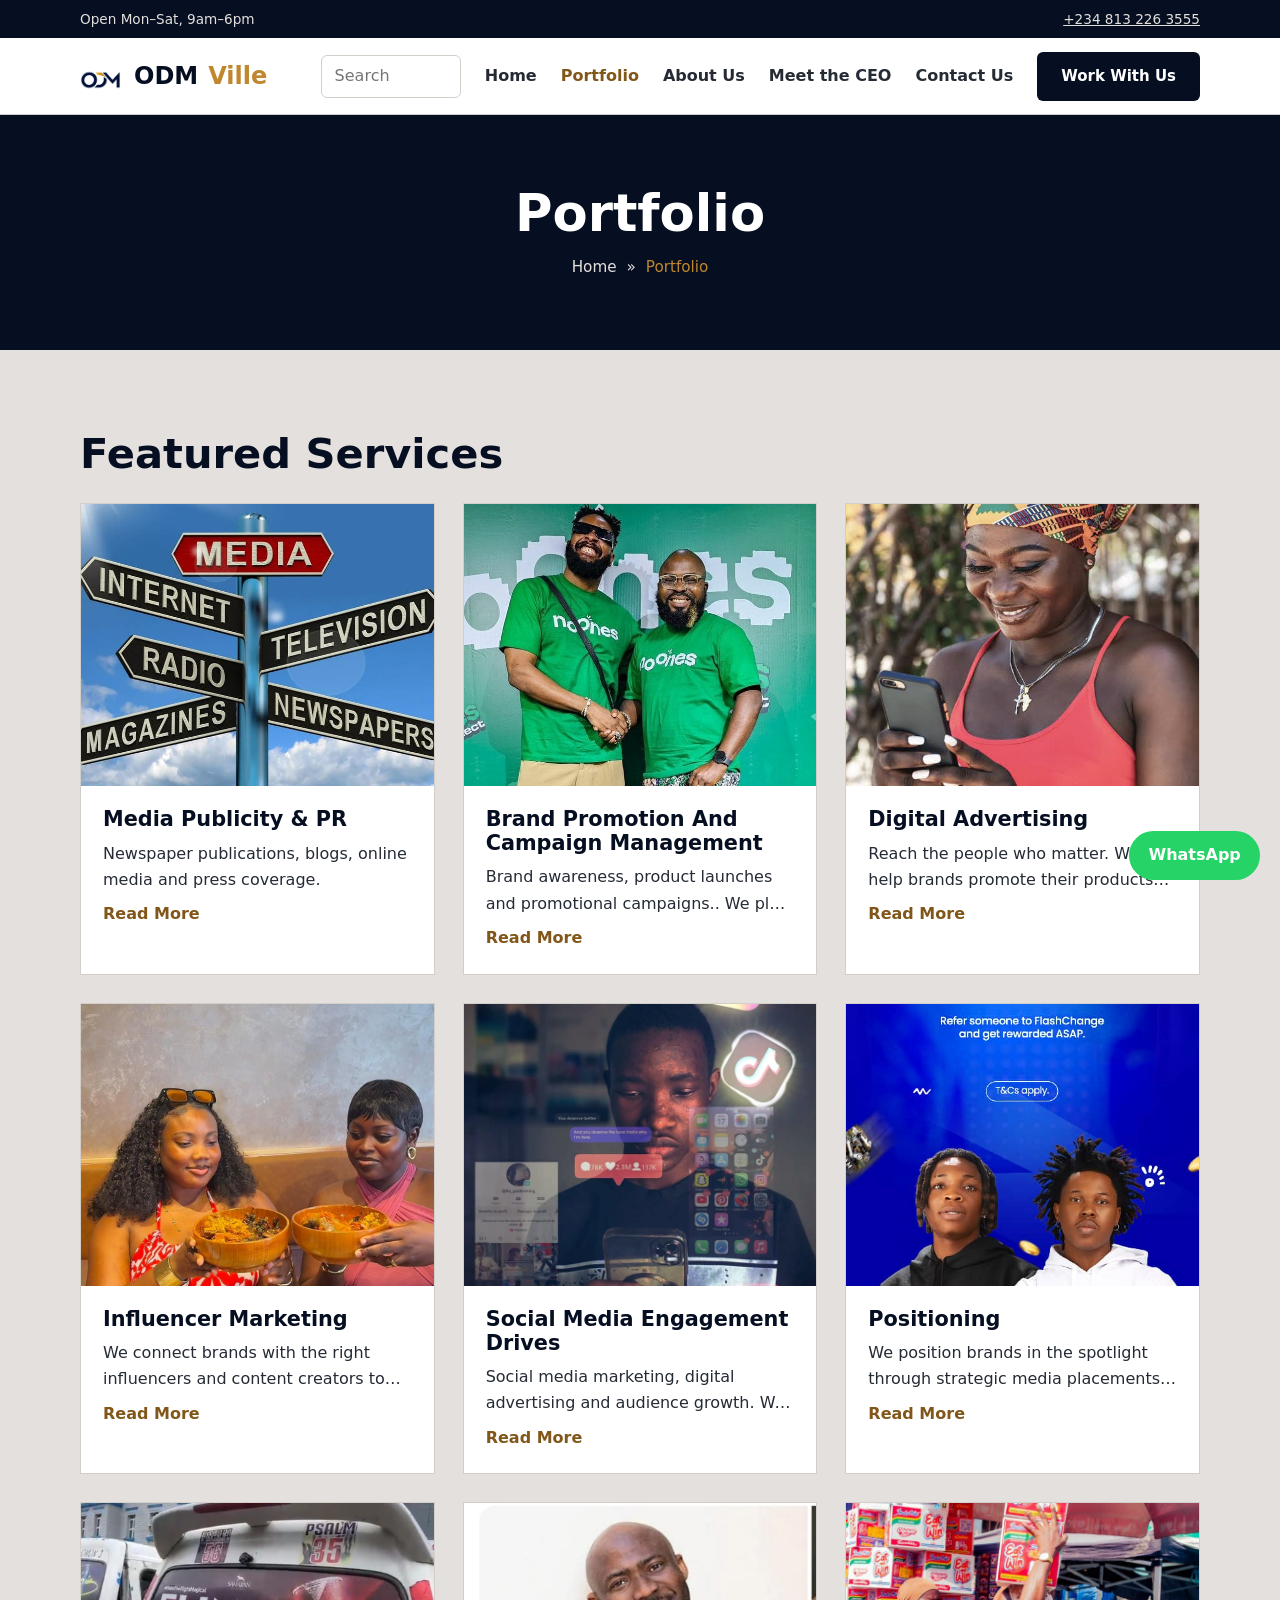
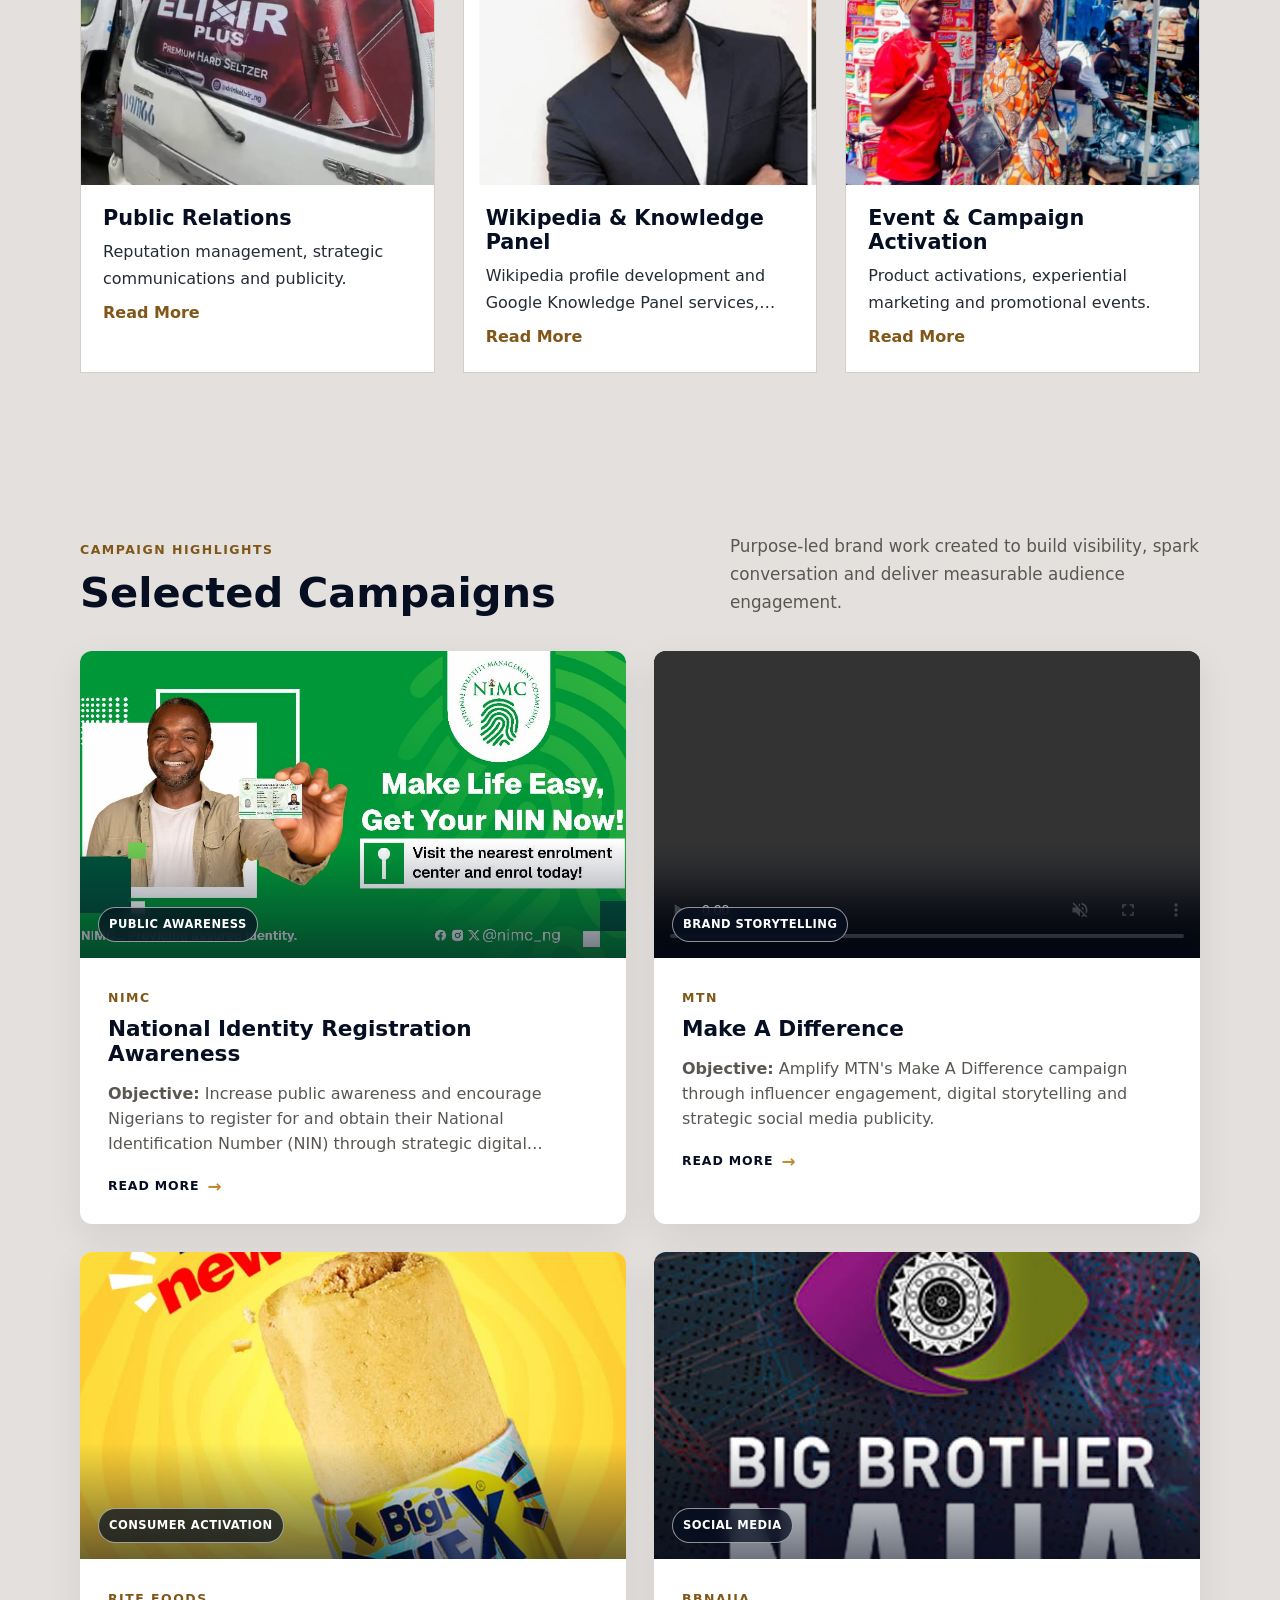
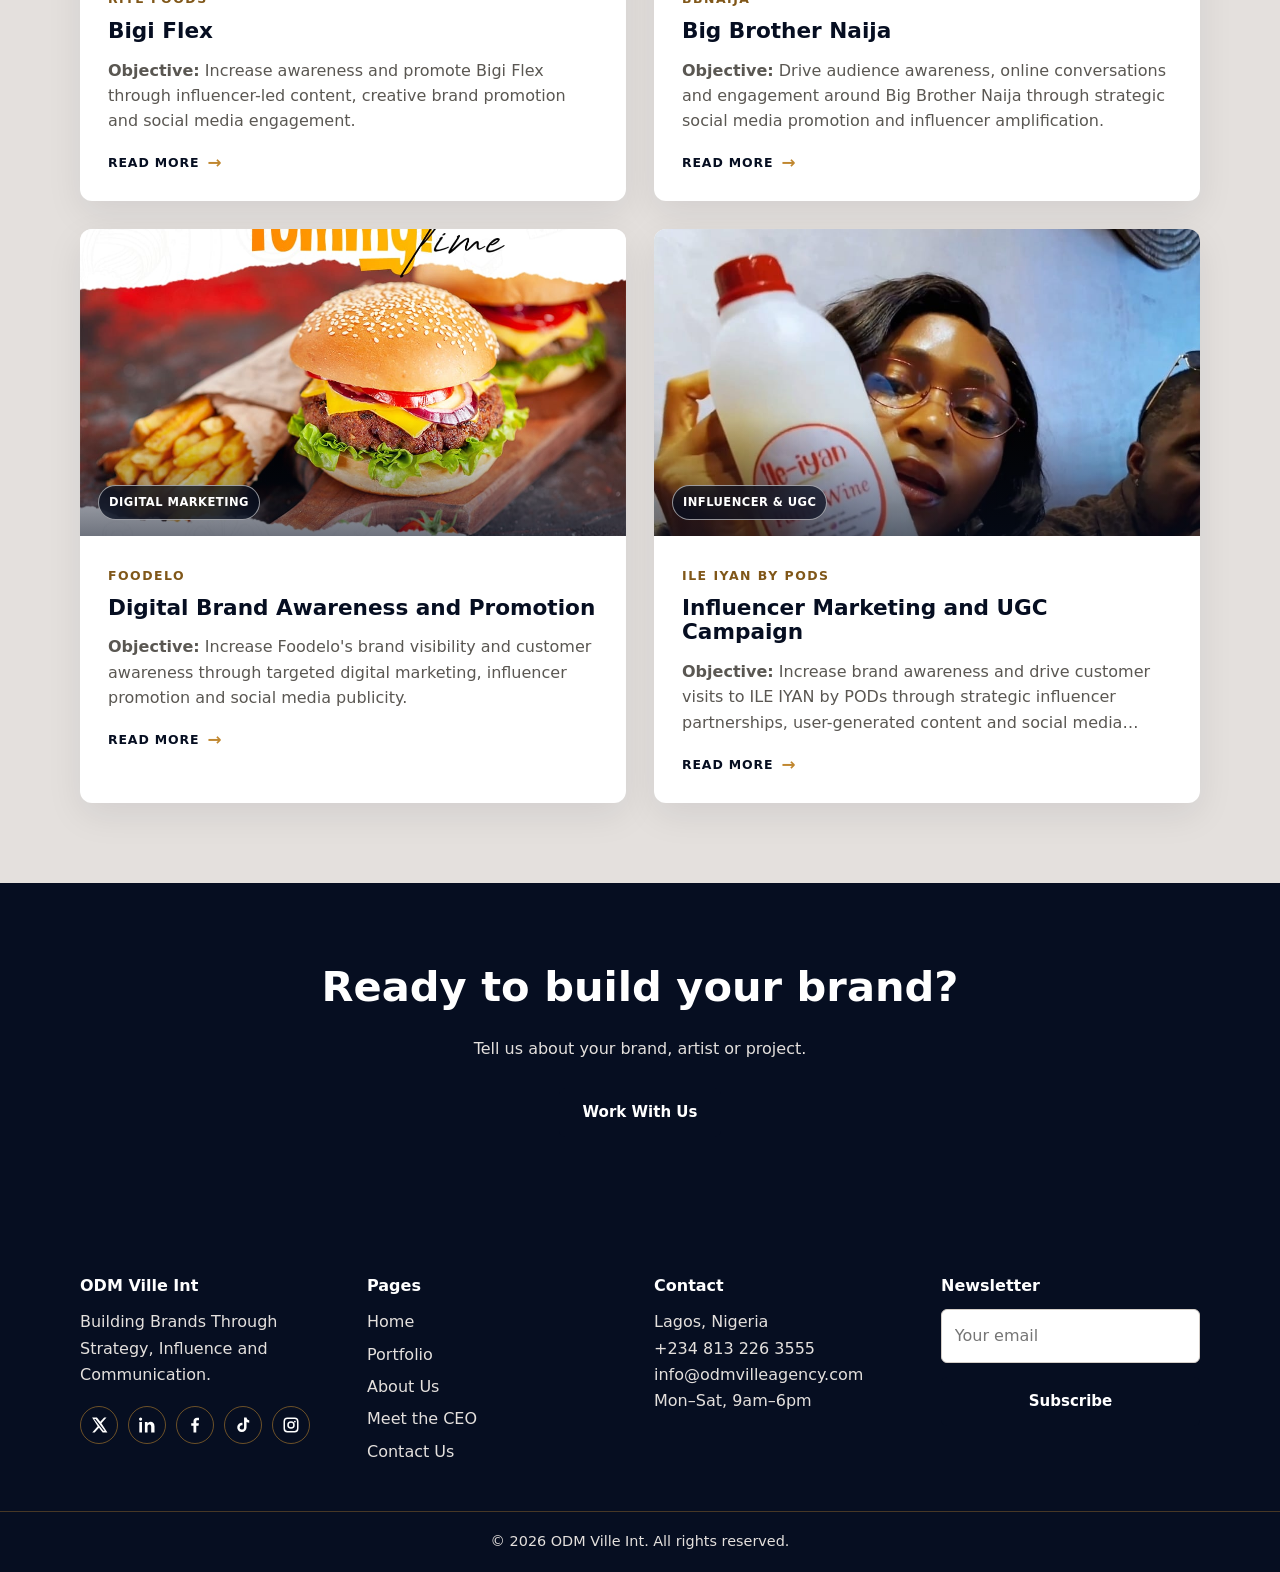
<file: services.html>
<!doctype html>
<html lang="en">
  <head>
    <meta charset="utf-8" />
    <meta name="viewport" content="width=device-width,initial-scale=1" />
    <title>Portfolio | ODM Ville Int</title>
    <link rel="icon" type="image/webp" href="images/odm-favicon-48.webp" />
    <link
      rel="apple-touch-icon"
      sizes="180x180"
      href="images/apple-touch-icon.png"
    />
    <link
      rel="icon"
      type="image/png"
      sizes="32x32"
      href="images/favicon-32x32.png"
    />
    <link
      rel="icon"
      type="image/png"
      sizes="16x16"
      href="images/favicon-16x16.png"
    />
    <link rel="manifest" href="images/site.webmanifest" />
    <link rel="stylesheet" href="css/style.css" />
  </head>
  <body>
    <section class="banner">
      <h1>Portfolio</h1>
    </section>
    <section class="sec alt" id="featured">
      <div class="wrap">
        <h2>Featured Services</h2>
        <div class="grid g3">
          <div
            class="card"
            id="branding-outdoor-advertising-activation"
            data-long-description
          >
            <div class="ph">
              <img
                data-src="images/service-1.jpg"
                alt=""
                onerror="this.remove()"
              />
            </div>
            <div class="body">
              <h3>Media Publicity & PR</h3>
              <p>
                Newspaper publications, blogs, online media and press coverage.
              </p>
            </div>
          </div>
          <div
            class="card"
            id="content-creation-distribution"
            data-long-description
          >
            <div class="ph">
              <img
                data-src="images/service-2.jpg"
                alt=""
                onerror="this.remove()"
              />
            </div>
            <div class="body">
              <h3>Brand Promotion and Campaign Management</h3>
              <p>
                Brand awareness, product launches and promotional campaigns.. We
                plan and execute impactful promotional campaigns, product
                launches and brand activations that connect businesses with
                their target audiences. Take your brand beyond the screen. We
                provide creative and promotional solutions that help businesses
                strengthen their identity and reach consumers in physical
                spaces.
              </p>
            </div>
          </div>
          <div class="card" id="digital-advertising" data-long-description>
            <div class="ph">
              <img
                data-src="images/service-3.jpg"
                alt=""
                onerror="this.remove()"
              />
            </div>
            <div class="body">
              <h3>Digital Advertising</h3>
              <p>
                Reach the people who matter. We help brands promote their
                products and services through targeted digital advertising
                campaigns, including Facebook, Instagram, TikTok, X, Google and
                YouTube advertising; campaign planning and management; audience
                targeting; and performance monitoring.
              </p>
            </div>
          </div>
          <div class="card" id="influencer-marketing" data-long-description>
            <div class="ph">
              <img
                data-src="images/service-4.jpg"
                alt=""
                onerror="this.remove()"
              />
            </div>
            <div class="body">
              <h3>Influencer Marketing</h3>
              <p>
                We connect brands with the right influencers and content
                creators to drive awareness, engagement and audience trust
                through strategic campaigns.
              </p>
            </div>
          </div>
          <div class="card" id="social-media-marketing" data-long-description>
            <div class="ph">
              <img
                data-src="images/service-5.jpg"
                alt=""
                onerror="this.remove()"
              />
            </div>
            <div class="body">
              <h3>Social Media Engagement drives</h3>
              <p>
                Social media marketing, digital advertising and audience growth.
                We help businesses grow their online presence through social
                media management, digital advertising, content strategy and
                targeted audience engagement. Services include social media
                strategy, account management, content planning, audience growth
                campaigns, community management, social media promotions and
                performance reporting across X, Instagram, TikTok, Facebook,
                LinkedIn, YouTube and Snapchat.
              </p>
            </div>
          </div>
          <div
            class="card"
            id="media-publicity-online-pr"
            data-long-description
          >
            <div class="ph">
              <img
                data-src="images/hero-3.jpg"
                alt=""
                onerror="this.remove()"
              />
            </div>
            <div class="body">
              <h3>Positioning</h3>
              <p>
                We position brands in the spotlight through strategic media
                placements, press features, online publications, blogs and
                reputation management.. Our services include sponsored news
                publications, press releases, brand announcements, product
                launch publicity, online newspaper features, entertainment and
                lifestyle blog placements, personal brand publicity and media
                relations.
              </p>
            </div>
          </div>
          <div class="card" id="public-relations" data-long-description>
            <div class="ph">
              <img
                data-src="images/elixir.jpg"
                alt=""
                onerror="this.remove()"
              />
            </div>
            <div class="body">
              <h3>Public Relations</h3>
              <p>
                Reputation management, strategic communications and publicity.
              </p>
            </div>
          </div>
          <div
            class="card"
            id="wikipedia-knowledge-panel"
            data-long-description
          >
            <div class="ph">
              <img
                data-src="images/services-7.jpg"
                alt=""
                onerror="this.remove()"
              />
            </div>
            <div class="body">
              <h3>Wikipedia &amp; Knowledge Panel</h3>
              <p>
                Wikipedia profile development and Google Knowledge Panel
                services, subject to eligibility and platform guidelines.
              </p>
            </div>
          </div>
          <div
            class="card"
            id="event-campaign-activation"
            data-long-description
          >
            <div class="ph">
              <img
                data-src="images/service-8.jpeg"
                alt=""
                onerror="this.remove()"
              />
            </div>
            <div class="body">
              <h3>Event &amp; Campaign Activation</h3>
              <p>
                Product activations, experiential marketing and promotional
                events.
              </p>
            </div>
          </div>
        </div>
      </div>
    </section>
    <section class="sec" id="selected-campaigns">
      <div class="wrap">
        <div class="campaign-heading">
          <div>
            <span class="eyebrow">Campaign Highlights</span>
            <h2>Selected Campaigns</h2>
          </div>
          <p>
            Purpose-led brand work created to build visibility, spark
            conversation and deliver measurable audience engagement.
          </p>
        </div>
        <div class="campaign-grid">
          <article class="card campaign-card" data-long-description>
            <div class="campaign-media">
              <img
                src="images/ninc.jpeg"
                alt="National Identity Registration Awareness campaign"
                onerror="this.remove()"
              />
              <span class="campaign-type">Public Awareness</span>
            </div>
            <div class="body">
              <span class="campaign-brand">NIMC</span>
              <h3>National Identity Registration Awareness</h3>
              <div class="campaign-details">
                <p data-service-description>
                  <strong>Objective:</strong> Increase public awareness and
                  encourage Nigerians to register for and obtain their National
                  Identification Number (NIN) through strategic digital
                  publicity and audience engagement.
                </p>
                <p>
                  <strong>Campaign Impact:</strong> Expanded public awareness
                  and strengthened information reach through digital
                  communication and online audience engagement.
                </p>
              </div>
            </div>
          </article>
          <article class="card campaign-card" data-long-description>
            <div class="campaign-media campaign-video">
              <video
                src="images/mtnvideo.mp4"
                controls
                autoplay
                muted
                preload="metadata"
                aria-label="MTN Make A Difference campaign video"
              ></video>
              <span class="campaign-type">Brand Storytelling</span>
            </div>
            <div class="body">
              <span class="campaign-brand">MTN</span>
              <h3>Make A Difference</h3>
              <div class="campaign-details">
                <p data-service-description>
                  <strong>Objective:</strong> Amplify MTN's Make A Difference
                  campaign through influencer engagement, digital storytelling
                  and strategic social media publicity.
                </p>
                <p>
                  <strong>Campaign Impact:</strong> Extended campaign
                  visibility, encouraged audience participation and strengthened
                  engagement across digital platforms.
                </p>
              </div>
            </div>
          </article>
          <article class="card campaign-card" data-long-description>
            <div class="campaign-media">
              <img
                src="images/flex.jpeg"
                alt="Bigi Flex campaign"
                onerror="this.remove()"
              />
              <span class="campaign-type">Consumer Activation</span>
            </div>
            <div class="body">
              <span class="campaign-brand">Rite Foods</span>
              <h3>Bigi Flex</h3>
              <div class="campaign-details">
                <p data-service-description>
                  <strong>Objective:</strong> Increase awareness and promote
                  Bigi Flex through influencer-led content, creative brand
                  promotion and social media engagement.
                </p>
                <p>
                  <strong>Campaign Impact:</strong> Generated product
                  visibility, encouraged audience interaction and strengthened
                  Bigi's connection with consumers.
                </p>
              </div>
            </div>
          </article>
          <article class="card campaign-card" data-long-description>
            <div class="campaign-media">
              <img
                src="images/bigbrother.jpeg"
                alt="Big Brother Naija campaign"
                onerror="this.remove()"
              />
              <span class="campaign-type">Social Media</span>
            </div>
            <div class="body">
              <span class="campaign-brand">BBNaija</span>
              <h3>Big Brother Naija</h3>
              <div class="campaign-details">
                <p data-service-description>
                  <strong>Objective:</strong> Drive audience awareness, online
                  conversations and engagement around Big Brother Naija through
                  strategic social media promotion and influencer amplification.
                </p>
                <p>
                  <strong>Campaign Impact:</strong> Amplified programme
                  visibility, stimulated online conversations and expanded
                  audience engagement across social media platforms.
                </p>
              </div>
            </div>
          </article>
          <article class="card campaign-card" data-long-description>
            <div class="campaign-media">
              <img
                src="images/foodies.jpeg"
                alt="Foodelo digital brand awareness campaign"
                onerror="this.remove()"
              />
              <span class="campaign-type">Digital Marketing</span>
            </div>
            <div class="body">
              <span class="campaign-brand">Foodelo</span>
              <h3>Digital Brand Awareness and Promotion</h3>
              <div class="campaign-details">
                <p data-service-description>
                  <strong>Objective:</strong> Increase Foodelo's brand
                  visibility and customer awareness through targeted digital
                  marketing, influencer promotion and social media publicity.
                </p>
                <p>
                  <strong>Campaign Impact:</strong> Strengthened online brand
                  awareness, expanded audience reach and supported customer
                  acquisition efforts.
                </p>
              </div>
            </div>
          </article>
          <article class="card campaign-card" data-long-description>
            <div class="campaign-media">
              <img
                src="images/ile_iyan.jpeg"
                alt="ILE IYAN by PODs influencer campaign"
                onerror="this.remove()"
              />
              <span class="campaign-type">Influencer &amp; UGC</span>
            </div>
            <div class="body">
              <span class="campaign-brand">ILE IYAN by PODs</span>
              <h3>Influencer Marketing and UGC Campaign</h3>
              <div class="campaign-details">
                <p data-service-description>
                  <strong>Objective:</strong> Increase brand awareness and drive
                  customer visits to ILE IYAN by PODs through strategic
                  influencer partnerships, user-generated content and social
                  media promotion.
                </p>
                <p>
                  <strong>Campaign Impact:</strong> Mobilised 20 content
                  creators across Instagram and TikTok to produce authentic food
                  reviews and engaging promotional content.
                </p>
              </div>
            </div>
          </article>
        </div>
      </div>
    </section>
    <script src="js/script.js"></script>
  </body>
</html>
</file>
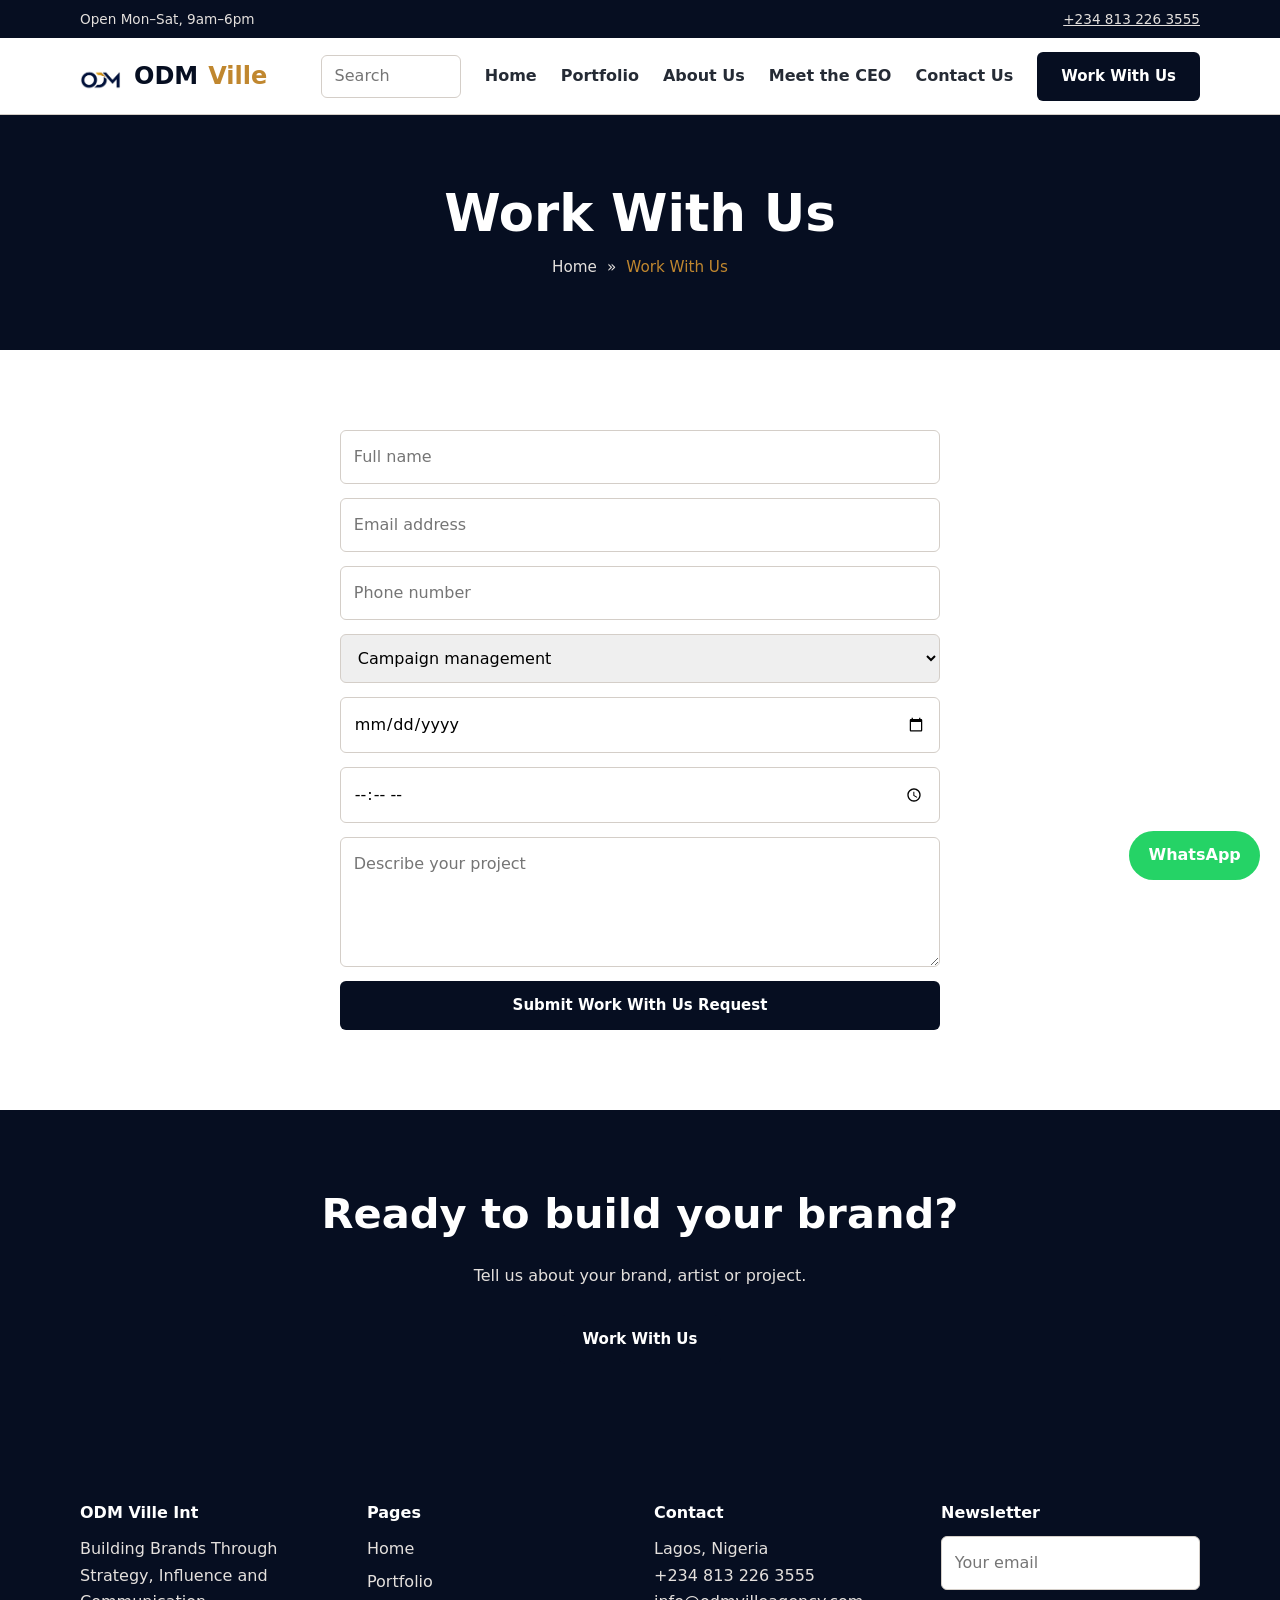
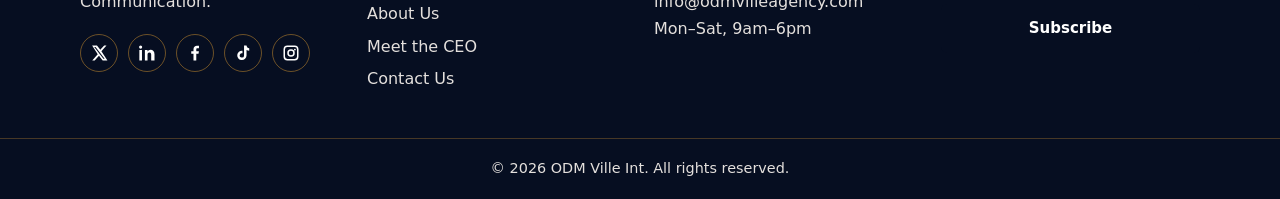
<file: work-with-us.html>
<!doctype html>
<html lang="en">
  <head>
    <meta charset="utf-8" />
    <meta name="viewport" content="width=device-width,initial-scale=1" />
    <title>Work With Us | ODM Ville Int</title>
    <link rel="icon" type="image/webp" href="images/odm-favicon-48.webp" />
    <link rel="stylesheet" href="css/style.css" />
  </head>
  <body>
    <section class="banner"><h1>Work With Us</h1></section>
    <section class="sec">
      <div class="wrap" style="max-width: 640px">
        <form id="work-with-us-form" action="form-handler.php" method="post">
          <input type="hidden" name="form_type" value="work_with_us" /><input
            type="hidden"
            name="return_to"
            value="work-with-us.html"
          /><label class="sr-only" aria-hidden="true" hidden
            >Leave this field empty<input
              name="website"
              type="text"
              tabindex="-1"
              autocomplete="off" /></label
          ><input
            name="name"
            autocomplete="name"
            placeholder="Full name"
            required
          /><input
            name="email"
            type="email"
            autocomplete="email"
            placeholder="Email address"
            required
          /><input
            name="phone"
            type="tel"
            autocomplete="tel"
            placeholder="Phone number"
            required
          /><select name="service">
            <option>Campaign management</option>
            <option>Poster Ads and Billboards</option>
            <option>Influencer Marketing and UGC Campaign</option>
            <option>Social Media Engagement drives</option>
            <option>Wikipedia profile creation</option>
            <option>Online publications</option>
            <option>Press conference</option>
            <option>Traditional Media</option></select
          ><input name="date" type="date" /><input
            name="time"
            type="time"
          /><textarea
            name="project"
            placeholder="Describe your project"
          ></textarea
          ><button class="btn">Submit Work With Us Request</button>
        </form>
        <p
          id="work-with-us-status"
          data-form-status="work_with_us"
          role="status"
          aria-live="polite"
        ></p>
      </div>
    </section>
    <script src="js/script.js"></script>
  </body>
</html>
</file>
<file: css/style.css>
:root {
  --ink: #060e21;
  --gold: #c0872f;
  --gold-text: #805719;
  --cream: #e4e0dd;
  --mist: #d4cec8;
  --text: #252b35;
  --white: #ffffff;
  --w: 1160px;
}
* {
  box-sizing: border-box;
  margin: 0;
}
html {
  scroll-behavior: smooth;
}
body {
  font:
    16px/1.65 system-ui,
    sans-serif;
  color: var(--text);
  background: var(--white);
}
h1,
h2,
h3,
h4 {
  font-family: system-ui, sans-serif;
  color: var(--ink);
  line-height: 1.15;
}
h2 {
  font-size: clamp(1.8rem, 3.5vw, 2.6rem);
  margin-bottom: 0.6em;
}
h3 {
  font-size: 1.3rem;
  margin-bottom: 0.4em;
}
a {
  color: inherit;
}
img {
  max-width: 100%;
  display: block;
}
.wrap {
  max-width: var(--w);
  margin: auto;
  padding: 0 20px;
}
.sec {
  padding: 80px 0;
}
.alt {
  background: var(--cream);
}
.btn {
  display: inline-block;
  background: var(--ink);
  color: var(--white);
  padding: 14px 24px;
  border-radius: 6px;
  font:
    700 15px/1.4 system-ui,
    sans-serif;
  text-align: center;
  text-decoration: none;
  border: 0;
  cursor: pointer;
  transition:
    background-color 300ms ease,
    color 300ms ease,
    border-color 300ms ease;
}
.btn:hover {
  background: var(--gold);
  color: var(--ink);
}
.btn.line {
  background: none;
  border: 2px solid var(--gold);
  color: var(--gold-text);
}
.ph {
  position: relative;
  background: linear-gradient(135deg, var(--gold), var(--ink));
  overflow: hidden;
  aspect-ratio: 5/4;
}
.ph img ,video{
  position: absolute;
  inset: 0;
  width: 100%;
  height: 100%;
  object-fit: cover;
  aspect-ratio: 5/3;
}

.top {
  background: var(--ink);
  color: var(--cream);
  font-size: 0.85rem;
  padding: 8px 0;
}
.top .wrap {
  display: flex;
  justify-content: space-between;
  gap: 10px;
  flex-wrap: wrap;
}
header.main {
  background: var(--white);
  position: sticky;
  top: 0;
  z-index: 20;
  box-shadow: 0 1px 0 var(--mist);
}
header.main .wrap {
  display: flex;
  align-items: center;
  gap: 22px;
  height: 76px;
}
.logo {
  display: flex;
  align-items: center;
  gap: 10px;
  font:
    800 1.5rem system-ui,
    sans-serif;
  color: var(--ink);
  text-decoration: none;
  margin-right: auto;
}
.logo img {
  width: 44px;
  height: 44px;
  object-fit: contain;
}
.logo b {
  color: var(--gold);
}
header.main nav {
  position: relative;
  display: flex;
  gap: 24px;
  align-items: center;
}
header.main nav a {
  text-decoration: none;
  font-weight: 600;
}
header.main nav a:hover,
header.main nav a.on {
  color: var(--gold-text);
}
.search {
  border: 1px solid var(--mist);
  border-radius: 6px;
  padding: 0.45em 0.8em;
  font: inherit;
  width: 140px;
}
.search-results {
  position: absolute;
  top: calc(100% + 10px);
  left: 0;
  z-index: 25;
  width: min(360px, calc(100vw - 40px));
  max-height: 60vh;
  overflow: auto;
  padding: 8px;
  border: 1px solid var(--mist);
  border-radius: 6px;
  background: var(--white);
  box-shadow: 0 8px 24px rgba(6, 14, 33, 0.16);
}
.search-results[hidden] {
  display: none;
}
.search-results ul {
  padding: 0;
  list-style: none;
}
.search-results a {
  display: block;
  padding: 8px 10px;
  border-radius: 4px;
  color: var(--ink);
  text-decoration: none;
}
.search-results a:hover,
.search-results a:focus-visible {
  background: var(--cream);
  color: var(--gold-text);
}
.search-results p {
  padding: 8px 10px;
}
.sr-only {
  position: absolute;
  width: 1px;
  height: 1px;
  overflow: hidden;
  clip: rect(0, 0, 0, 0);
  white-space: nowrap;
  clip-path: inset(50%);
}
.burger {
  display: none;
  background: none;
  border: 0;
  font-size: 1.8rem;
  cursor: pointer;
}
.slider {
  position: relative;
  height: min(78vh, 640px);
  background: var(--ink);
  overflow: hidden;
}
.slide {
  position: absolute;
  inset: 0;
  opacity: 0;
  transition: opacity 0.9s;
}
.slide.on {
  opacity: 1;
}
.slide .ph {
  position: absolute;
  inset: 0;
  aspect-ratio: auto;
}
.slide:after {
  content: "";
  position: absolute;
  inset: 0;
  background: linear-gradient(
    90deg,
    rgba(6, 14, 33, 0.88),
    rgba(6, 14, 33, 0.3)
  );
}
.slide .txt {
  position: absolute;
  z-index: 2;
  inset: 0;
  display: flex;
  flex-direction: column;
  justify-content: center;
  align-items: flex-start;
  gap: 18px;
  color: var(--white);
  max-width: 640px;
  margin-left: max(20px, calc((100vw - var(--w)) / 2 + 20px));
  padding-right: 20px;
}
.slide h1 {
  color: var(--white);
  font-size: clamp(2.2rem, 5.5vw, 4rem);
}
.slide p {
  font-size: 1.15rem;
}
.arrows {
  position: absolute;
  z-index: 3;
  bottom: 24px;
  right: 24px;
  display: flex;
  gap: 8px;
}
.arrows button {
  width: 44px;
  height: 44px;
  border-radius: 50%;
  border: 2px solid var(--gold);
  background: var(--ink);
  color: var(--white);
  font:
    700 18px system-ui,
    sans-serif;
  cursor: pointer;
  transition:
    background-color 300ms ease,
    color 300ms ease,
    border-color 300ms ease;
}
.arrows button:hover {
  background: var(--gold);
  border-color: var(--gold);
}
.banner {
  background: var(--ink);
  color: var(--white);
  padding: 70px 0;
  text-align: center;
}
.banner h1 {
  color: #fff;
  font-size: clamp(2rem, 5vw, 3.2rem);
}
.breadcrumbs {
  display: flex;
  justify-content: center;
  align-items: center;
  gap: 10px;
  padding: 12px 20px;
  background: var(--ink);
  color: var(--cream);
  font-size: 0.95rem;
}
.breadcrumbs a {
  color: inherit;
  text-decoration: none;
  transition: color 200ms ease;
}
.breadcrumbs a:hover,
.breadcrumbs a:focus-visible {
  color: var(--gold);
}
.breadcrumbs a:focus-visible {
  outline: 2px solid var(--gold);
  outline-offset: 4px;
  border-radius: 2px;
}
.breadcrumbs [aria-current="page"] {
  color: var(--gold);
}
.banner .breadcrumbs {
  padding: 0;
  background: none;
  margin-top: 12px;
}
.grid {
  display: grid;
  gap: 28px;
}
.g2 {
  grid-template-columns: repeat(2, 1fr);
}
.g3 {
  grid-template-columns: repeat(3, 1fr);
}
.g4 {
  grid-template-columns: repeat(4, 1fr);
}
.card {
  background: var(--white);
  border: 1px solid var(--mist);
}
.card .body {
  padding: 22px;
}
.card h4 {
  margin: 0 0 14px;
  color: var(--gold-text);
  font-size: 0.95rem;
}
.card .body p + p {
  margin-top: 14px;
}
.card .more {
  color: var(--gold-text);
  font-weight: 700;
  text-decoration: none;
}
.card[data-long-description] [data-service-description] {
  display: -webkit-box;
  -webkit-box-orient: vertical;
  -webkit-line-clamp: 2;
  overflow: hidden;
}
.card .more {
  display: inline-block;
  margin-top: 8px;
  padding: 0;
  border: 0;
  background: none;
  font: inherit;
  font-weight: 700;
  cursor: pointer;
}

#selected-campaigns {
  background: var(--cream);
}
.campaign-heading {
  display: flex;
  align-items: end;
  justify-content: space-between;
  gap: 40px;
  margin-bottom: 34px;
}
.campaign-heading h2 {
  margin: 6px 0 0;
}
.campaign-heading > p {
  max-width: 470px;
  color: #5a5752;
  font-size: 1.05rem;
}
.eyebrow,
.campaign-brand {
  color: var(--gold-text);
  font-size: 0.78rem;
  font-weight: 800;
  letter-spacing: 0.12em;
  text-transform: uppercase;
}
.campaign-grid {
  display: grid;
  grid-template-columns: repeat(2, minmax(0, 1fr));
  gap: 28px;
}
.campaign-card {
  overflow: hidden;
  border: 0;
  border-radius: 12px;
  box-shadow: 0 12px 36px rgba(6, 14, 33, 0.08);
  transition:
    transform 260ms ease,
    box-shadow 260ms ease;
}
.campaign-card:hover {
  transform: translateY(-5px);
  box-shadow: 0 18px 44px rgba(6, 14, 33, 0.14);
}
.campaign-media {
  position: relative;
  aspect-ratio: 16 / 9;
  overflow: hidden;
  background: var(--ink);
}
.campaign-media img,
.campaign-media video {
  width: 100%;
  height: 100%;
  object-fit: cover;
  display: block;
}
.campaign-media img {
  transition: transform 500ms ease;
}
.campaign-card:hover .campaign-media img {
  transform: scale(1.035);
}
.campaign-media::after {
  content: "";
  position: absolute;
  inset: auto 0 0;
  height: 38%;
  background: linear-gradient(transparent, rgba(6, 14, 33, 0.58));
  pointer-events: none;
}
.campaign-video::after {
  z-index: 1;
}
.campaign-type {
  position: absolute;
  left: 18px;
  bottom: 16px;
  z-index: 2;
  padding: 7px 10px;
  border: 1px solid rgba(255, 255, 255, 0.55);
  border-radius: 999px;
  background: rgba(6, 14, 33, 0.72);
  color: var(--white);
  font-size: 0.72rem;
  font-weight: 800;
  letter-spacing: 0.04em;
  text-transform: uppercase;
  backdrop-filter: blur(8px);
}
.campaign-card .body {
  padding: 26px 28px 24px;
}
.campaign-card h3 {
  margin: 7px 0 14px;
  font-size: 1.35rem;
}
.campaign-details p {
  color: #5a5752;
  line-height: 1.58;
}
.campaign-details p + p {
  display: none;
}
.campaign-card[data-long-description] [data-service-description] {
  display: -webkit-box;
  -webkit-box-orient: vertical;
  -webkit-line-clamp: 3;
  overflow: hidden;
}
.campaign-card .more {
  margin-top: 16px;
  color: var(--ink);
  display: inline-flex;
  align-items: center;
  gap: 8px;
  text-transform: uppercase;
  font-size: 0.78rem;
  letter-spacing: 0.07em;
}
.campaign-card .more::after {
  content: "→";
  color: var(--gold);
  font-size: 1.05rem;
  transition: transform 200ms ease;
}
.campaign-card .more:hover::after {
  transform: translateX(4px);
}
.service-dialog {
  width: min(600px, calc(100% - 32px));
  max-height: min(80vh, 700px);
  margin: auto;
  padding: 30px;
  border: 1px solid var(--mist);
  border-radius: 10px;
  color: var(--text);
  box-shadow: 0 18px 60px rgba(6, 14, 33, 0.3);
}
.service-dialog::backdrop {
  background: rgba(6, 14, 33, 0.72);
}
.service-dialog h2 {
  padding-right: 36px;
}
.service-dialog p {
  white-space: pre-line;
}
.service-dialog-close {
  float: right;
  border: 0;
  background: none;
  color: var(--ink);
  font:
    700 1.8rem/1 system-ui,
    sans-serif;
  cursor: pointer;
}
.vm .box {
  padding: 34px;
  border-left: 4px solid var(--gold);
  background: var(--cream);
}
.split {
  display: grid;
  grid-template-columns: 1fr 1fr;
  gap: 56px;
  align-items: center;
}
.journey-panel {
  padding: clamp(24px, 5vw, 56px);
  border: 1px solid var(--mist);
  border-radius: 18px;
  background: var(--white);
  box-shadow: 0 16px 40px rgba(6, 14, 33, 0.06);
}
.journey-heading {
  display: grid;
  grid-template-columns: minmax(110px, 0.45fr) 1.55fr;
  gap: clamp(24px, 5vw, 64px);
  margin-bottom: 36px;
}
.journey-label {
  color: var(--gold-text);
  font-size: 0.75rem;
  font-weight: 800;
  letter-spacing: 0.06em;
}
.journey-heading h2,
.journey-heading h3 {
  margin-bottom: 12px;
}
.journey-heading h3 {
  font-size: clamp(1.6rem, 3vw, 2.2rem);
}
.journey-heading p {
  max-width: 720px;
}
.journey-body {
  display: grid;
  grid-template-columns: 1.15fr 1fr;
  gap: clamp(24px, 4vw, 48px);
  align-items: center;
}
.journey-photo {
  aspect-ratio: 4/ 3;
  overflow: hidden;
  border-radius: 12px;
  background: var(--cream);
}
.journey-photo img {
  width: 100%;
  height: 100%;
  object-fit: cover;
}
.journey-stats {
  display: grid;
  grid-template-columns: repeat(2, minmax(0, 1fr));
  gap: 26px 20px;
}
.journey-stat {
  min-width: 0;
  padding-bottom: 18px;
  border-bottom: 1px solid var(--mist);
}
.journey-stat strong {
  display: block;
  margin-bottom: 10px;
  color: var(--ink);
  font:
    800 clamp(1.5rem, 3vw, 2.5rem) / 1.05 system-ui,
    sans-serif;
  letter-spacing: -0.04em;
  overflow-wrap: anywhere;
}
.journey-stat span {
  display: block;
  font-size: 0.9rem;
  line-height: 1.5;
}
.digital-progress {
  display: grid;
  grid-template-columns: repeat(3, minmax(0, 1fr));
  gap: 24px;
  margin: 32px 0 24px;
}
.digital-progress .bar {
  margin: 0;
}
.bar {
  margin: 16px 0;
}
.bar span {
  display: flex;
  justify-content: space-between;
  font-weight: 700;
  color: var(--ink);
}
.bar i {
  display: block;
  height: 8px;
  background: var(--mist);
  margin-top: 6px;
}
.bar i b {
  display: block;
  height: 100%;
  width: 0;
  background: var(--gold);
  transition: width 1.4s;
}
.featured-gallery {
  display: grid;
  grid-template-columns: repeat(auto-fit, minmax(min(100%, 240px), 1fr));
  gap: 22px;
}
.gallery-card {
  position: relative;
  overflow: hidden;
  aspect-ratio: 4/3;
  margin: 0;
  border: 1px solid rgba(255, 255, 255, 0.7);
  border-radius: 14px;
  background: var(--ink);
  box-shadow: 0 8px 24px rgba(6, 14, 33, 0.12);
  isolation: isolate;
}
.gallery-card img {
  width: 100%;
  height: 100%;
  object-fit: cover;
  transition:
    transform 500ms ease,
    filter 500ms ease;
}
.gallery-card figcaption {
  position: absolute;
  inset: auto 12px 12px;
  display: flex;
  flex-direction: column;
  gap: 2px;
  padding: 14px 16px;
  border: 1px solid rgba(255, 255, 255, 0.35);
  border-radius: 10px;
  background: rgba(6, 14, 33, 0.42);
  color: var(--white);
  opacity: 0;
  transform: translateY(10px);
  backdrop-filter: blur(12px);
  -webkit-backdrop-filter: blur(12px);
  transition:
    opacity 250ms ease,
    transform 250ms ease,
    background 250ms ease;
}
.gallery-card figcaption span {
  font-size: 1.1rem;
  font-weight: 800;
}
.gallery-card figcaption small {
  color: rgba(255, 255, 255, 0.85);
}
.gallery-card:hover img,
.gallery-card:focus-within img {
  transform: scale(1.06);
  filter: saturate(1.08);
}
.gallery-card:hover figcaption,
.gallery-card:focus-within figcaption {
  opacity: 1;
  transform: translateY(0);
  background: rgba(6, 14, 33, 0.58);
}
.brand-grid {
  display: grid;
  grid-template-columns: repeat(auto-fit, minmax(150px, 1fr));
  gap: 18px;
}
.brand-logo {
  display: flex;
  align-items: center;
  justify-content: center;
  aspect-ratio: 3/2;
  padding: 18px;
  background: var(--white);
  border: 1px solid var(--mist);
  border-radius: 6px;
}
.brand-logo img {
  width: 100%;
  height: 100%;
  object-fit: contain;
}
.client-name {
  color: var(--ink);
  font-size: 18px;
  font-weight: 700;
}
.testimonial {
  color: var(--text);
  font-size: 16px;
}
.cta {
  background: var(--ink);
  color: var(--white);
  text-align: center;
  padding: 80px 0;
}
.cta h2 {
  color: var(--white);
}
.cta p {
  margin-bottom: 26px;
  color: var(--cream);
}
.stat {
  text-align: center;
  padding: 30px;
  background: var(--white);
  border: 1px solid var(--mist);
}
.stat strong {
  display: block;
  font:
    800 3rem system-ui,
    sans-serif;
  color: var(--gold);
}
.step {
  padding: 24px;
  border-top: 4px solid var(--gold);
  background: var(--white);
}
.step h3 {
  color: var(--gold-text);
}
.person {
  text-align: center;
}
.person .ph {
  aspect-ratio: 3/4;
  margin-bottom: 14px;
}
form {
  display: grid;
  gap: 14px;
}
input,
select,
textarea {
  font: inherit;
  padding: 0.8em;
  border: 1px solid var(--mist);
  border-radius: 6px;
  width: 100%;
}
textarea {
  min-height: 130px;
}
.contact-enquiry {
  background: var(--ink);
  color: var(--white);
}
.contact-enquiry h2 {
  color: var(--white);
  font-size: 36px;
}
.contact-enquiry p {
  color: var(--cream);
  font-size: 16px;
}
.contact-enquiry input,
.contact-enquiry textarea {
  background: var(--white);
  color: var(--text);
}
.contact-enquiry .btn {
  background: var(--gold);
  color: var(--ink);
}
.contact-enquiry .btn:hover {
  background: #a56f22;
}
footer {
  background: var(--ink);
  color: var(--cream);
  padding: 60px 0 0;
}
footer h4 {
  color: #fff;
  margin-bottom: 14px;
}
footer a {
  text-decoration: none;
  display: block;
  margin: 6px 0;
}
footer a:hover {
  color: var(--gold);
}
footer .social-links {
  display: flex;
  align-items: center;
  flex-wrap: wrap;
  gap: 10px;
  margin-top: 18px;
}
footer .social-links a {
  display: inline-flex;
  align-items: center;
  justify-content: center;
  width: 38px;
  height: 38px;
  margin: 0;
  border: 1px solid rgba(192, 135, 47, 0.55);
  border-radius: 50%;
  color: var(--white);
  transition:
    background-color 200ms ease,
    border-color 200ms ease,
    transform 200ms ease;
}
footer .social-links a:hover,
footer .social-links a:focus-visible {
  background: var(--gold);
  border-color: var(--gold);
  color: #fff;
  transform: translateY(-2px);
  outline: none;
}
footer .social-links svg {
  width: 18px;
  height: 18px;
  fill: currentColor;
}
footer .copy {
  border-top: 1px solid rgba(192, 135, 47, 0.35);
  margin-top: 40px;
  padding: 18px 0;
  text-align: center;
  font-size: 0.9rem;
}
.wa {
  position: fixed;
  right: 20px;
  bottom: 20px;
  background: #25d366;
  color: #fff;
  border-radius: 50px;
  padding: 0.7em 1.2em;
  font-weight: 700;
  text-decoration: none;
  z-index: 30;
}
@media (max-width: 860px) {
  .g3,
  .g4,
  .g2,
  .split,
  .journey-heading,
  .journey-body {
    grid-template-columns: 1fr;
  }
  .digital-progress {
    grid-template-columns: 1fr;
    gap: 18px;
  }
  .campaign-heading {
    align-items: start;
    flex-direction: column;
    gap: 12px;
  }
  .campaign-grid {
    grid-template-columns: 1fr;
  }
  .search {
    display: none;
  }
  header.main nav.open .search {
    display: block;
  }
  header.main nav.open .search-results {
    left: 0;
    width: 100%;
  }
  .burger {
    display: block;
  }
  header.main nav {
    display: none;
    position: absolute;
    top: 76px;
    left: 0;
    right: 0;
    background: var(--white);
    flex-direction: column;
    padding: 20px;
    gap: 16px;
    border-top: 1px solid var(--mist);
  }
  header.main nav.open {
    display: flex;
  }
  .sec {
    padding: 56px 0;
  }
}
@media (max-width: 520px) {
  .journey-stats {
    grid-template-columns: 1fr;
  }
}
@media (hover: none) {
  .gallery-card figcaption {
    opacity: 1;
    transform: translateY(0);
    background: rgba(6, 14, 33, 0.5);
  }
  .gallery-card:active img {
    transform: scale(1.04);
  }
}
@media (prefers-reduced-motion: reduce) {
  * {
    transition: none !important;
  }
}

#featured h3,
.cap {
  text-transform: capitalize;
}
</file>
